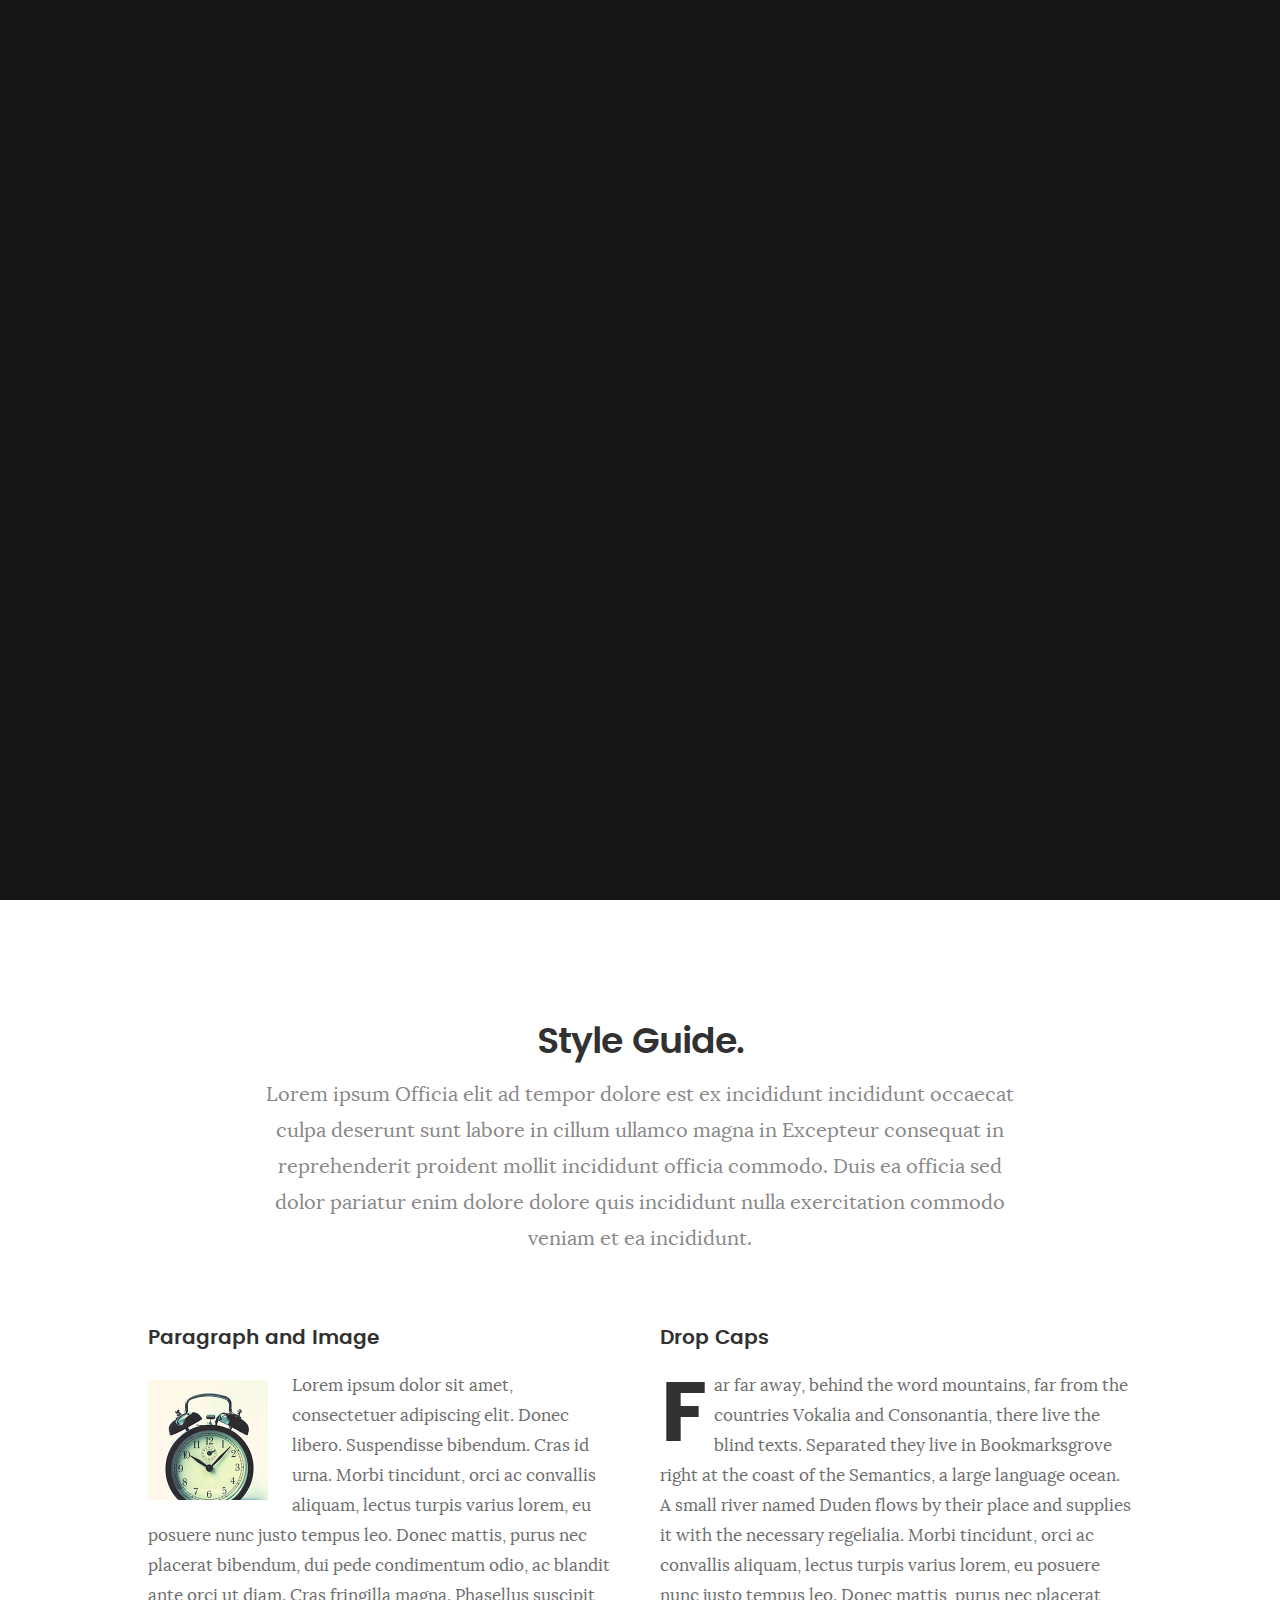
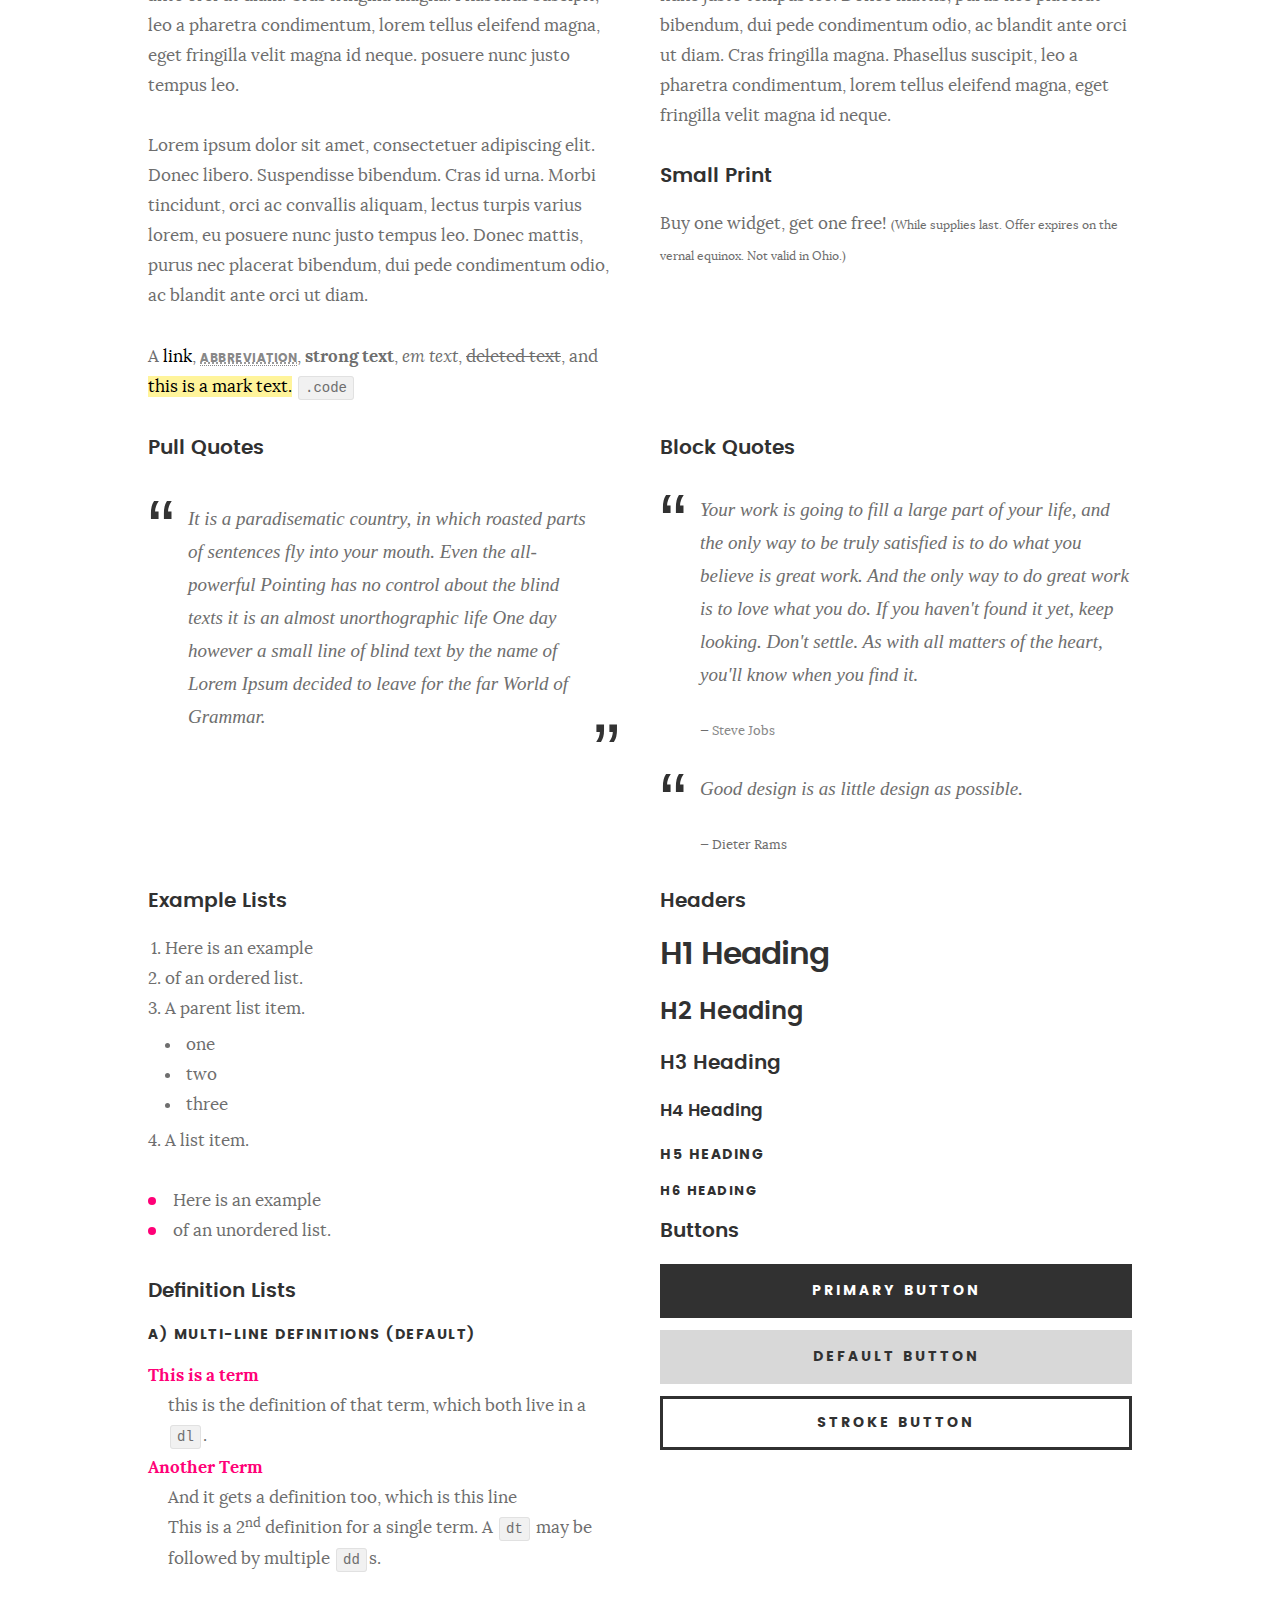
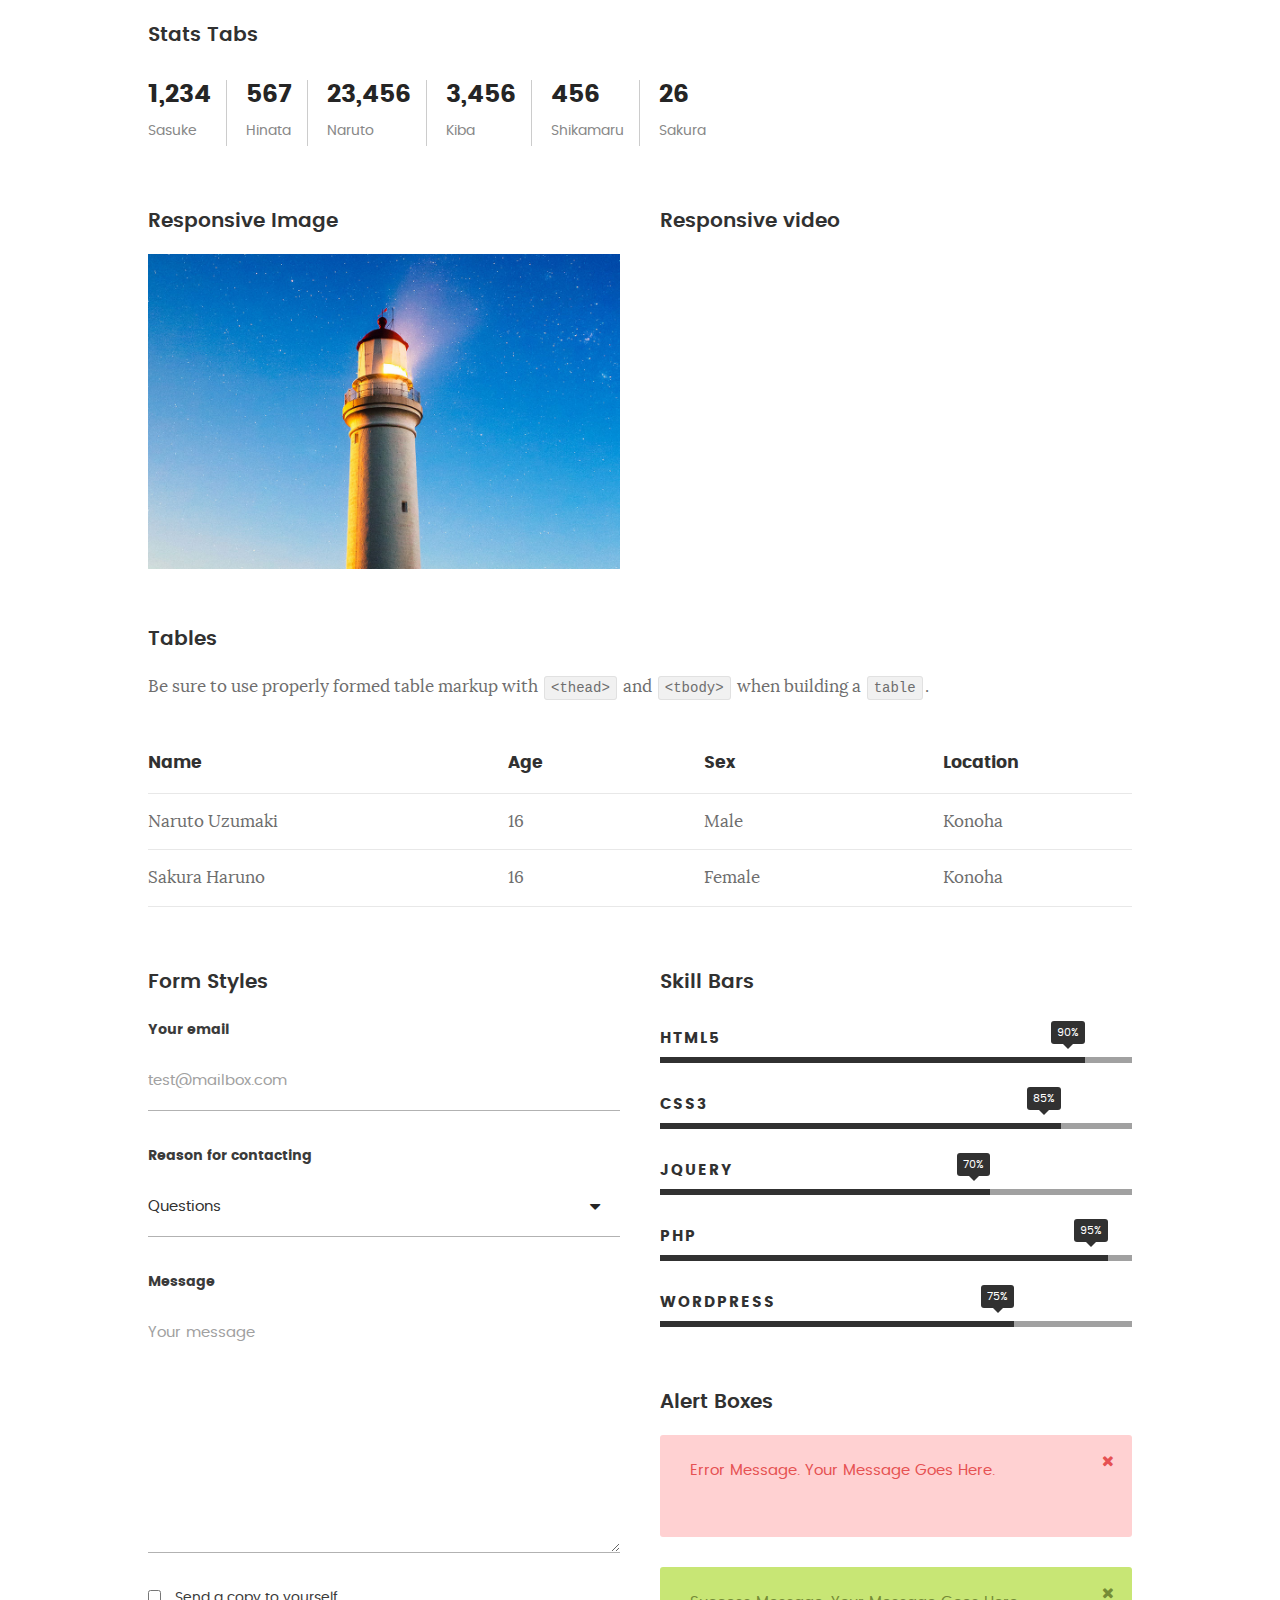
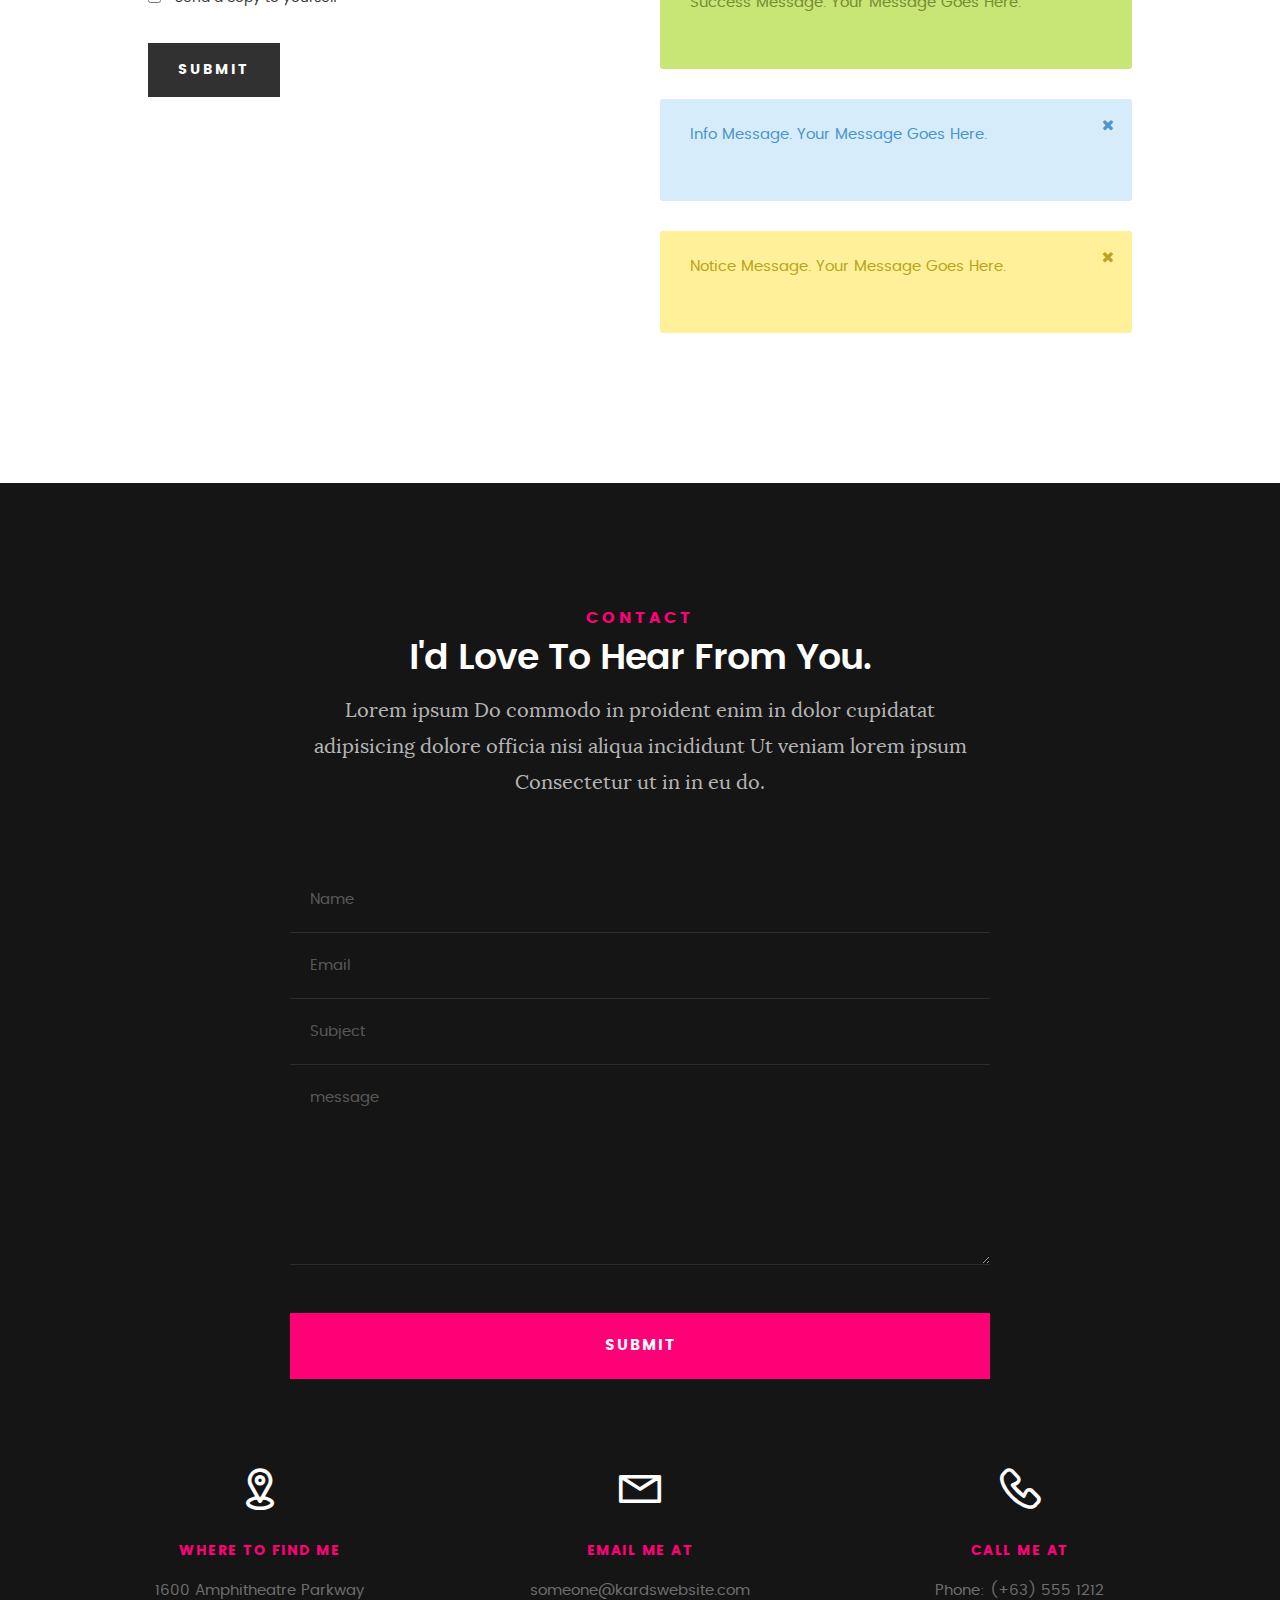
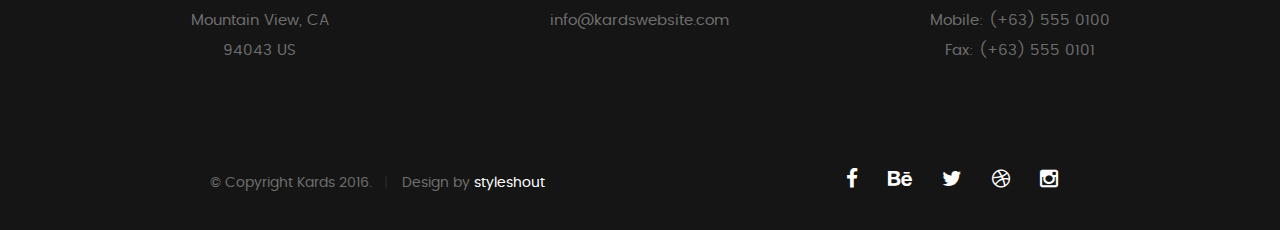
<file: styles.html>
<!DOCTYPE html>
<!--[if IE 8 ]><html class="no-js oldie ie8" lang="en"> <![endif]-->
<!--[if IE 9 ]><html class="no-js oldie ie9" lang="en"> <![endif]-->
<!--[if (gte IE 9)|!(IE)]><!--><html class="no-js" lang="en"> <!--<![endif]-->
<head>

   <!--- basic page needs
   ================================================== -->
   <meta charset="utf-8">
	<title>Style Demo - Kards</title>
	<meta name="description" content="">  
	<meta name="author" content="">

   <!-- mobile specific metas
   ================================================== -->
	<meta name="viewport" content="width=device-width, initial-scale=1, maximum-scale=1">

 	<!-- CSS
   ================================================== -->
   <link rel="stylesheet" href="css/base.css">  
   <link rel="stylesheet" href="css/main.css">
   <link rel="stylesheet" href="css/vendor.css">

   <style type="text/css" media="screen">

   	#styles { 
   		background: white;
   		padding-top: 12rem;
   		padding-bottom: 12rem;
   	}
   	#styles .row {
   		max-width: 1024px;
     	}
     	#styles .section-intro {
   		max-width: 800px;
     	}
      	
   </style>       

   <!-- script
   ================================================== -->
	<script src="js/modernizr.js"></script>
	<script src="js/pace.min.js"></script>

   <!-- favicons
	================================================== -->
	<link rel="icon" type="image/png" href="favicon.png">

</head>

<body id="top">

	<!-- header 
   ================================================== -->
   <header>   	
   	<div class="row">

   		<div class="top-bar">
   			<a class="menu-toggle" href="#"><span>Menu</span></a>

	   		<div class="logo">
		         <a href="index.html">KARDS</a>
		      </div>		      

		   	<nav id="main-nav-wrap">
					<ul class="main-navigation">
						<li><a href="index.html#intro" title="">Home</a></li>
						<li><a href="index.html#about" title="">About</a></li>
						<li><a href="index.html#resume" title="">Resume</a></li>
						<li><a href="index.html#portfolio" title="">Portfolio</a></li>
						<li><a href="index.html#services" title="">Services</a></li>					
						<li><a class="smoothscroll"  href="#contact" title="">Contact</a></li>	
						<li><a href="styles.html" title="">Style Demo</a></li>				
					</ul>
				</nav>    		
   		</div> <!-- /top-bar --> 
   		
   	</div> <!-- /row --> 		
   </header> <!-- /header -->

	<!-- intro section
   ================================================== -->
   <section id="intro">   

   	<div class="intro-overlay"></div>	

   	<div class="intro-content">
   		<div class="row">

   			<div class="col-twelve">

	   			<h5>Hello, World.</h5>
	   			<h1>I'm Juan Dela Cruz.</h1>

	   			<p class="intro-position">
	   				<span>Front-end Developer</span>
	   				<span>UI/UX Designer</span> 
	   			</p>

	   			<a class="button stroke smoothscroll" href="#about" title="">More About Me</a>

	   		</div>  
   			
   		</div>   		 		
   	</div> <!-- /intro-content --> 

   	<ul class="intro-social">        
         <li><a href="#"><i class="fa fa-facebook"></i></a></li>
         <li><a href="#"><i class="fa fa-behance"></i></a></li>
         <li><a href="#"><i class="fa fa-twitter"></i></a></li>
         <li><a href="#"><i class="fa fa-dribbble"></i></a></li>
         <li><a href="#"><i class="fa fa-instagram"></i></a></li>
      </ul> <!-- /intro-social -->      	

   </section> <!-- /intro -->


   <!-- Style Demo
   ================================================== -->
   <section id="styles">

   	<div class="row section-intro">

   		<div class="col-twelve">

   			<h1>Style Guide.</h1>

   			<p class="lead">Lorem ipsum Officia elit ad tempor dolore est ex incididunt incididunt occaecat culpa deserunt sunt labore in cillum ullamco magna in Excepteur consequat in reprehenderit proident mollit incididunt officia commodo.
   			Duis ea officia sed dolor pariatur enim dolore dolore quis incididunt nulla exercitation commodo veniam et ea incididunt.</p>   			

   		</div>

     	</div> <!-- /row -->

     	<div class="row">

     		<div class="col-six tab-full">

		      <h3>Paragraph and Image</h3>

		      <p><a href="#"><img width="120" height="120" class="pull-left" alt="sample-image" src="images/sample-image.jpg"></a>
		  		Lorem ipsum dolor sit amet, consectetuer adipiscing elit. Donec libero. Suspendisse bibendum.
		  		Cras id urna. Morbi tincidunt, orci ac convallis aliquam, lectus turpis varius lorem, eu
		  		posuere nunc justo tempus leo. Donec mattis, purus nec placerat bibendum, dui pede condimentum
		  		odio, ac blandit ante orci ut diam. Cras fringilla magna. Phasellus suscipit, leo a pharetra
		  		condimentum, lorem tellus eleifend magna, eget fringilla velit magna id neque.
		  		posuere nunc justo tempus leo. </p>

		  		<p>
		  		Lorem ipsum dolor sit amet, consectetuer adipiscing elit. Donec libero. Suspendisse bibendum.
		  		Cras id urna. Morbi tincidunt, orci ac convallis aliquam, lectus turpis varius lorem, eu
		  		posuere nunc justo tempus leo. Donec mattis, purus nec placerat bibendum, dui pede condimentum
		  		odio, ac blandit ante orci ut diam.	
 			   </p>

            <p>A <a href="#">link</a>,
  			   <abbr title="this really isn't a very good description">abbreviation</abbr>,
  			   <strong>strong text</strong>,
            <em>em text</em>,
  			   <del>deleted text</del>, and
            <mark>this is a mark text.</mark>
            <code>.code</code>
          	</p>

         </div>

         <div class="col-six tab-full">

            <h3>Drop Caps</h3>

	         <p class="drop-cap">Far far away, behind the word mountains, far from the countries Vokalia and Consonantia,
	         there live the blind texts. Separated they live in Bookmarksgrove right at the coast of the
	         Semantics, a large language ocean. A small river named Duden flows by their place and supplies it with the necessary regelialia. Morbi tincidunt, orci ac convallis aliquam, lectus turpis varius lorem, eu	posuere nunc justo tempus leo. Donec mattis, purus nec placerat bibendum, dui pede condimentum odio, ac blandit ante orci ut diam. Cras fringilla magna. Phasellus suscipit, leo a pharetra condimentum, lorem tellus eleifend magna, eget fringilla velit magna id neque.
		  		</p>

		      <h3>Small Print</h3>

		      <p>Buy one widget, get one free!
		  		<small>(While supplies last. Offer expires on the vernal equinox. Not valid in Ohio.)</small>
		  		</p>

		   </div>	         

		</div> <!-- /row -->

		<div class="row">

		  	<div class="col-six tab-full">

		      <h3>Pull Quotes</h3>

		      <aside class="pull-quote">
				   <blockquote>
					   <p>It is a paradisematic country, in which roasted parts of
		            sentences fly into your mouth. Even the all-powerful Pointing has no control about the blind
		            texts it is an almost unorthographic life One day however a small line of blind text by the name
		            of Lorem Ipsum decided to leave for the far World of Grammar.</p>
					</blockquote>
				</aside>

		   </div>

		   <div class="col-six tab-full">

		      <h3>Block Quotes</h3>

		      <blockquote cite="http://where-i-got-my-info-from.com">
				   <p>Your work is going to fill a large part of your life, and the only way to be truly satisfied is
		         to do what you believe is great work. And the only way to do great work is to love what you do.
		         If you haven't found it yet, keep looking. Don't settle. As with all matters of the heart, you'll know when you find it.
		         </p>
		
					<cite>
					   <a href="#">Steve Jobs</a>
					</cite>
			   </blockquote>

		      <blockquote>
		         <p>Good design is as little design as possible.</p>
		         <cite>Dieter Rams</cite>
		      </blockquote>

		   </div>

		</div> <!-- /row -->

		<div class="row half-bottom">

		 	<div class="col-six tab-full">

		      <h3>Example Lists</h3>

		      <ol>
				   <li>Here is an example</li>
				   <li>of an ordered list.</li>
				   <li>A parent list item.
				   	<ul>
				   		<li>one</li>
				   		<li>two</li>
				   		<li>three</li>
				   	</ul>
				   </li>
				   <li>A list item.</li>
			   </ol>

		      <ul class="disc">
				   <li>Here is an example</li>
				   <li>of an unordered list.</li>
			   </ul>	

			   <h3>Definition Lists</h3>	            

		      <h5>a) Multi-line Definitions (default)</h5>

		      <dl>
				   <dt><strong>This is a term</strong></dt>
				      <dd>this is the definition of that term, which both live in a <code>dl</code>.</dd>
				   <dt><strong>Another Term</strong></dt>
				      <dd>And it gets a definition too, which is this line</dd>
				      <dd>This is a 2<sup>nd</sup> definition for a single term. A <code>dt</code> may be followed by multiple <code>dd</code>s.</dd>
			   </dl>

		   </div>

		   <div class="col-six tab-full">		                  

		      <h3>Headers</h3>

		      <h1>H1 Heading</h1>
		      <h2>H2 Heading</h2>
		      <h3>H3 Heading</h3>
		      <h4>H4 Heading</h4>
		      <h5>H5 Heading</h5>
		      <h6>H6 Heading</h6>

		      <h3>Buttons</h3>

		    	<p>
		     		<a class="button button-primary full-width" href="#">Primary Button</a>
		     		<a class="button full-width" href="#">Default Button</a>
		     		<a class="button stroke full-width" href="#">Stroke Button</a>
		     	</p>

		   </div>

		</div> <!-- /row -->

		<div class="row">

		   <div class="col-twelve">

		    	<h3>Stats Tabs</h3>

		      <ul class="stats-tabs">
				   <li><a href="#">1,234 <em>Sasuke</em></a></li>
				   <li><a href="#">567 <em>Hinata</em></a></li>
				   <li><a href="#">23,456 <em>Naruto</em></a></li>
				   <li><a href="#">3,456 <em>Kiba</em></a></li>
				   <li><a href="#">456 <em>Shikamaru</em></a></li>
				   <li><a href="#">26 <em>Sakura</em></a></li>
				</ul>	      		

		   </div>	      	

		</div> <!-- /row -->

		<div class="row half-bottom">

      	<div class="col-six tab-full">

      		<h3>Responsive Image</h3>

      		<p><img src="images/portfolio/modals/m-lighthouse.jpg"></p>

      	</div>

      	<div class="col-six tab-full">

      		<h3>Responsive video</h3>

      		<div class="fluid-video-wrapper">
                  <iframe src="http://player.vimeo.com/video/14592941?title=0&amp;byline=0&amp;portrait=0&amp;color=F64B39" width="500" height="281" frameborder="0" webkitallowfullscreen mozallowfullscreen allowfullscreen></iframe> 
            </div>

      	</div>
      	
      </div> <!-- /row -->

      <div class="row add-bottom">

      	<div class="col-twelve">

      		<h3>Tables</h3>
      		<p>Be sure to use properly formed table markup with <code>&lt;thead&gt;</code> and <code>&lt;tbody&gt;</code> when building a <code>table</code>.</p>

      		<div class="table-responsive">

      			<table>
					  <thead>
					    <tr>
					      <th>Name</th>
					      <th>Age</th>
					      <th>Sex</th>
					      <th>Location</th>					    
					    </tr>
					  </thead>
					  <tbody>
					    <tr>
					      <td>Naruto Uzumaki</td>
					      <td>16</td>
					      <td>Male</td>
					      <td>Konoha</td>					    
					    </tr>
					    <tr>
					      <td>Sakura Haruno</td>
					      <td>16</td>
					      <td>Female</td>
					      <td>Konoha</td>			    
					    </tr>
					  </tbody>
					</table>

      		</div>     		

      	</div>
      	
      </div> <!--row -->

      <div class="row">

		   <div class="col-six tab-full">

		      <h3>Form Styles</h3>

		         <form>
			        	<div>
			         	<label for="sampleInput">Your email</label>
			         	<input class="full-width" type="email" placeholder="test@mailbox.com" id="sampleInput">
			         </div>
			         <div>
			         	<label for="sampleRecipientInput">Reason for contacting</label>
			         	<div class="ss-custom-select">
			         		<select class="full-width" id="sampleRecipientInput">
				           		<option value="Option 1">Questions</option>
				           		<option value="Option 2">Report</option>
				           		<option value="Option 3">Others</option>
				         	</select>
			         	</div>			         	
			         </div>
			       
			       	<label for="exampleMessage">Message</label>
			       	<textarea class="full-width" placeholder="Your message" id="exampleMessage"></textarea>

			        	<label class="add-bottom">
			           	<input type="checkbox">			            
			           	<span class="label-text">Send a copy to yourself</span>
			        	</label>
			       
			        	<input class="button-primary" type="submit" value="Submit">

			      </form>	            

		      </div>

		      <div class="col-six tab-full">

		      		<h3>Skill Bars</h3>

		      		<ul class="skill-bars">
						   <li>
						   	<div class="progress percent90"><span>90%</span></div>
						   	<strong>HTML5</strong>
						   </li>
						   <li>
						   	<div class="progress percent85"><span>85%</span></div>
						   	<strong>CSS3</strong>
						   </li>
						   <li>
						   	<div class="progress percent70"><span>70%</span></div>
						   	<strong>JQuery</strong>
						   </li>
						   <li>
						   	<div class="progress percent95"><span>95%</span></div>
						   	<strong>PHP</strong>
						   </li>
						   <li>

						   	<div class="progress percent75"><span>75%</span></div>
						   	<strong>Wordpress</strong>
						   </li>
		      
						</ul> <!-- /skill-bars -->

			        
			        <h3>Alert Boxes</h3> 
			        
			        <div class="alert-box ss-error hideit">
				        <p>Error Message. Your Message Goes Here.</p>
				        <i class="fa fa-times close"></i>
			        </div><!-- /error -->
			        
			        <div class="alert-box ss-success hideit">
				        <p>Success Message. Your Message Goes Here.</p>
				        <i class="fa fa-times close"></i>
			        </div><!-- /success -->
			        
			        <div class="alert-box ss-info hideit">
				         <p>Info Message. Your Message Goes Here.</p>
				        <i class="fa fa-times close"></i>
			        </div><!-- /info -->
			        
			        <div class="alert-box ss-notice hideit">
				        <p>Notice Message. Your Message Goes Here.</p>
				        <i class="fa fa-times close"></i>
			        </div><!-- /notice -->
			        
			  </div>	         

		</div> <!-- /row -->
		   	
   </section> <!--styles -->	

	
   <!-- contact
   ================================================== -->
	<section id="contact">

		<div class="row section-intro">
   		<div class="col-twelve">

   			<h5>Contact</h5>
   			<h1>I'd Love To Hear From You.</h1>

   			<p class="lead">Lorem ipsum Do commodo in proident enim in dolor cupidatat adipisicing dolore officia nisi aliqua incididunt Ut veniam lorem ipsum Consectetur ut in in eu do.</p>

   		</div> 
   	</div> <!-- /section-intro -->

   	<div class="row contact-form">

   		<div class="col-twelve">

            <!-- form -->
            <form name="contactForm" id="contactForm" method="post" action="">
      			<fieldset>

                  <div class="form-field">
 						   <input name="contactName" type="text" id="contactName" placeholder="Name" value="" minlength="2" required="">
                  </div>
                  <div class="form-field">
	      			   <input name="contactEmail" type="email" id="contactEmail" placeholder="Email" value="" required="">
	               </div>
                  <div class="form-field">
	     				   <input name="contactSubject" type="text" id="contactSubject" placeholder="Subject" value="">
	               </div>                       
                  <div class="form-field">
	                 	<textarea name="contactMessage" id="contactMessage" placeholder="message" rows="10" cols="50" required=""></textarea>
	               </div>                      
                 <div class="form-field">
                     <button class="submitform">Submit</button>
                     <div id="submit-loader">
                        <div class="text-loader">Sending...</div>                             
       				      <div class="s-loader">
								  	<div class="bounce1"></div>
								  	<div class="bounce2"></div>
								  	<div class="bounce3"></div>
								</div>
							</div>
                  </div>

      			</fieldset>
      		</form> <!-- Form End -->

            <!-- contact-warning -->
            <div id="message-warning"></div>            
            <!-- contact-success -->
      		<div id="message-success">
               <i class="fa fa-check"></i>Your message was sent, thank you!<br>
      		</div>

         </div> <!-- /col-twelve -->
   		
   	</div> <!-- /contact-form -->

   	<div class="row contact-info">

   		<div class="col-four tab-full">

   			<div class="icon">
   				<i class="icon-pin"></i>
   			</div>

   			<h5>Where to find me</h5>

   			<p>
            1600 Amphitheatre Parkway<br>
            Mountain View, CA<br>
            94043 US
            </p>

   		</div>

   		<div class="col-four tab-full collapse">

   			<div class="icon">
   				<i class="icon-mail"></i>
   			</div>

   			<h5>Email Me At</h5>

   			<p>someone@kardswebsite.com<br>
			   	info@kardswebsite.com			     
			   </p>

   		</div>

   		<div class="col-four tab-full">

   			<div class="icon">
   				<i class="icon-phone"></i>
   			</div>

   			<h5>Call Me At</h5>

   			<p>Phone: (+63) 555 1212<br>
			   	Mobile: (+63) 555 0100<br>
			     	Fax: (+63) 555 0101
			   </p>

   		</div>
   		
   	</div> <!-- /contact-info -->
		
	</section> <!-- /contact -->


   <!-- footer
   ================================================== -->

   <footer>
     	<div class="row">

     		<div class="col-six tab-full pull-right social">

     			<ul class="footer-social">        
			      <li><a href="#"><i class="fa fa-facebook"></i></a></li>
			      <li><a href="#"><i class="fa fa-behance"></i></a></li>
			      <li><a href="#"><i class="fa fa-twitter"></i></a></li>
			      <li><a href="#"><i class="fa fa-dribbble"></i></a></li>
			      <li><a href="#"><i class="fa fa-instagram"></i></a></li>
			   </ul> 
	      		
	      </div>

      	<div class="col-six tab-full">
	      	<div class="copyright">
		        	<span>© Copyright Kards 2016.</span> 
		        	<span>Design by <a href="http://www.styleshout.com/">styleshout</a></span>	         	
		         </div>		                  
	      	</div>

	      	<div id="go-top">
		         <a class="smoothscroll" title="Back to Top" href="#top"><i class="fa fa-long-arrow-up"></i></a>
		      </div>

      	</div> <!-- /row -->     	
   </footer>    

   <div id="preloader"> 
    	<div id="loader"></div>
   </div> 

   <!-- Java Script
   ================================================== --> 
   <script src="js/jquery-2.1.3.min.js"></script>
   <script src="js/plugins.js"></script>
   <script src="js/main.js"></script>

</body>

</html>
</file>
<file: css/base.css>
/**
 * =================================================================== 
 *
 *  Kards v1.0 Base Stylesheet
 *  url: styleshout.com
 *  03-01-2016
 *  ------------------------------------------------------------------
 *  TOC:
 *  01. reset
 *  02. basic/base setup styles
 *  03. grid
 *  04. MISC
 *
 * =================================================================== 
 */

/** 
 * ===================================================================
 * 01. reset - normalize.css v3.0.2 | MIT License | git.io/normalize
 *
 * ------------------------------------------------------------------- 
 */
html {
	font-family: sans-serif;
	-ms-text-size-adjust: 100%;
	-webkit-text-size-adjust: 100%;
}

body {
	margin: 0;
}

article,
aside,
details,
figcaption,
figure,
footer,
header,
hgroup,
main,
menu,
nav,
section,
summary {
	display: block;
}

audio,
canvas,
progress,
video {
	display: inline-block;
	vertical-align: baseline;
}

audio:not([controls]) {
	display: none;
	height: 0;
}

[hidden],
template {
	display: none;
}

a {
	background: transparent;
}

a:active,
a:hover {
	outline: 0;
}

abbr[title] {
	border-bottom: 1px dotted;
}

b,
strong {
	font-weight: bold;
}

dfn {
	font-style: italic;
}

h1 {
	font-size: 2em;
	margin: 0.67em 0;
}

mark {
	background: #ff0;
	color: #000;
}

small {
	font-size: 80%;
}

sub,
sup {
	font-size: 75%;
	line-height: 0;
	position: relative;
	vertical-align: baseline;
}

sup {
	top: -0.5em;
}

sub {
	bottom: -0.25em;
}

img {
	border: 0;
}

svg:not(:root) {
	overflow: hidden;
}

figure {
	margin: 1em 40px;
}

hr {
	-moz-box-sizing: content-box;
	box-sizing: content-box;
	height: 0;
}

pre {
	overflow: auto;
}

code,
kbd,
pre,
samp {
	font-family: monospace, monospace;
	font-size: 1em;
}

button,
input,
optgroup,
select,
textarea {
	color: inherit;
	font: inherit;
	margin: 0;
}

button {
	overflow: visible;
}

button,
select {
	text-transform: none;
}

button,
html input[type="button"],
input[type="reset"],
input[type="submit"] {
	-webkit-appearance: button;
	cursor: pointer;
}

button[disabled],
html input[disabled] {
	cursor: default;
}

button::-moz-focus-inner,
input::-moz-focus-inner {
	border: 0;
	padding: 0;
}

input {
	line-height: normal;
}

input[type="checkbox"],
input[type="radio"] {
	box-sizing: border-box;
	padding: 0;
}

input[type="number"]::-webkit-inner-spin-button,
input[type="number"]::-webkit-outer-spin-button {
	height: auto;
}

input[type="search"] {
	-webkit-appearance: textfield;
	-moz-box-sizing: content-box;
	-webkit-box-sizing: content-box;
	box-sizing: content-box;
}

input[type="search"]::-webkit-search-cancel-button,
input[type="search"]::-webkit-search-decoration {
	-webkit-appearance: none;
}

fieldset {
	border: 1px solid #c0c0c0;
	margin: 0 2px;
	padding: 0.35em 0.625em 0.75em;
}

legend {
	border: 0;
	padding: 0;
}

textarea {
	overflow: auto;
}

optgroup {
	font-weight: bold;
}

table {
	border-collapse: collapse;
	border-spacing: 0;
}

td,
th {
	padding: 0;
}

/** 
 * ===================================================================
 * 02. basic/base setup styles - (_basic.scss)
 *
 * ------------------------------------------------------------------- 
 */
html {
	font-size: 62.5%;
	box-sizing: border-box;
}

*,
*::before,
*::after {
	box-sizing: inherit;
}

body {
	font-weight: normal;
	line-height: 1;
	text-rendering: optimizeLegibility;
	word-wrap: break-word;
	-webkit-overflow-scrolling: touch;
	-webkit-text-size-adjust: none;
}

body,
input,
button {
	-moz-osx-font-smoothing: grayscale;
	-webkit-font-smoothing: antialiased;
}

/**
 * Media - (_basic.scss)
 * ------------------------------------------------------------------- 
 */
img,
video {
	max-width: 100%;
	height: auto;
}

/**
 * Typography resets - (_basic.scss)
 * ------------------------------------------------------------------- 
 */
div,
dl,
dt,
dd,
ul,
ol,
li,
h1,
h2,
h3,
h4,
h5,
h6,
pre,
form,
p,
blockquote,
th,
td {
	margin: 0;
	padding: 0;
}

h1,
h2,
h3,
h4,
h5,
h6 {
	-webkit-font-variant-ligatures: common-ligatures;
	-moz-font-variant-ligatures: common-ligatures;
	font-variant-ligatures: common-ligatures;
	text-rendering: optimizeLegibility;
}

em,
i {
	font-style: italic;
	line-height: inherit;
}

strong,
b {
	font-weight: bold;
	line-height: inherit;
}

small {
	font-size: 60%;
	line-height: inherit;
}

ol,
ul {
	list-style: none;
}

li {
	display: block;
}

/**
 * links - (_basic.scss)
 * ------------------------------------------------------------------- 
 */
a {
	text-decoration: none;
	line-height: inherit;
}

a img {
	border: none;
}

/**
 * inputs - (_basic.scss)
 * ------------------------------------------------------------------- 
 */
fieldset {
	margin: 0;
	padding: 0;
}

input[type="email"],
input[type="number"],
input[type="search"],
input[type="text"],
input[type="tel"],
input[type="url"],
input[type="password"],
textarea {
	-webkit-appearance: none;
	-moz-appearance: none;
	-ms-appearance: none;
	-o-appearance: none;
	appearance: none;
}

/** 
 * ===================================================================
 * 03. grid - (_grid.scss)
 *
 * ------------------------------------------------------------------- 
 */
.row {
	width: 94%;
	max-width: 1140px;
	margin: 0 auto;
}

.row:before,
.row:after {
	content: "";
	display: table;
}

.row:after {
	clear: both;
}

.row .row {
	width: auto;
	max-width: none;
	margin-left: -20px;
	margin-right: -20px;
}

[class*="col-"],
.bgrid {
	float: left;
}

[class*="col-"] + [class*="col-"].end {
	float: right;
}

[class*="col-"] {
	padding: 0 20px;
}

.col-one {
	width: 8.33333%;
}

.col-two,
.col-1-6 {
	width: 16.66667%;
}

.col-three,
.col-1-4 {
	width: 25%;
}

.col-four,
.col-1-3 {
	width: 33.33333%;
}

.col-five {
	width: 41.66667%;
}

.col-six,
.col-1-2 {
	width: 50%;
}

.col-seven {
	width: 58.33333%;
}

.col-eight,
.col-2-3 {
	width: 66.66667%;
}

.col-nine,
.col-3-4 {
	width: 75%;
}

.col-ten,
.col-5-6 {
	width: 83.33333%;
}

.col-eleven {
	width: 91.66667%;
}

.col-twelve,
.col-full {
	width: 100%;
}

/**
 * small screens - (_grid.scss)
 * --------------------------------------------------------------- 
 */
@media screen and (max-width:1024px) {
	.row .row {
		margin-left: 0px;
		margin-right: 0px;
	}

	[class*="col-"] {
		padding: 0 35px;
	}

}

/**
 * tablets - (_grid.scss)
 * --------------------------------------------------------------- 
 */
@media screen and (max-width:768px) {
	.row {
		width: auto;
		padding-left: 30px;
		padding-right: 30px;
	}

	.row .row {
		padding-left: 0;
		padding-right: 0;
		margin-left: -15px;
		margin-right: -15px;
	}

	[class*="col-"] {
		padding: 0 15px;
	}

	.tab-1-4 {
		width: 25%;
	}

	.tab-1-3 {
		width: 50%;
	}

	.tab-1-2 {
		width: 50%;
	}

	.tab-2-3 {
		width: 66.66667%;
	}

	.tab-3-4 {
		width: 75%;
	}

	.tab-full {
		width: 100%;
	}

}

/**
 * large mobile devices - (_grid.scss)
 * --------------------------------------------------------------- 
 */
@media screen and (max-width:600px) {
	.row {
		padding-left: 25px;
		padding-right: 25px;
	}

	.row .row {
		margin-left: 0px;
		margin-right: 0px;
	}

	[class*="col-"] {
		padding: 0 10px;
	}

	.mob-1-4 {
		width: 25%;
	}

	.mob-1-2 {
		width: 50%;
	}

	.mob-3-4 {
		width: 75%;
	}

	.mob-full {
		width: 100%;
	}

}

/**
 * small mobile devices - (_grid.scss)
 * --------------------------------------------------------------- 
 */
@media screen and (max-width:400px) {
	.row .row {
		padding-left: 0;
		padding-right: 0;
		margin-left: 0;
		margin-right: 0;
	}

	[class*="col-"] {
		width: 100% !important;
		float: none !important;
		clear: both !important;
		margin-left: 0;
		margin-right: 0;
		padding: 0;
	}

	[class*="col-"] + [class*="col-"].end {
		float: none;
	}

}

/** 
 * ===================================================================
 * block grids - (_grid.scss)
 *
 * ------------------------------------------------------------------- 
 */
[class*="block-"]:before,
[class*="block-"]:after {
	content: "";
	display: table;
}

[class*="block-"]:after {
	clear: both;
}

.block-1-6 .bgrid {
	width: 16.66667%;
}

.block-1-4 .bgrid {
	width: 25%;
}

.block-1-3 .bgrid {
	width: 33.33333%;
}

.block-1-2 .bgrid {
	width: 50%;
}

/**
 * Clearing for block grid columns. Allow columns with 
 * different heights to align properly.
 */
.block-1-6 .bgrid:nth-child(6n+1),
.block-1-4 .bgrid:nth-child(4n+1),
.block-1-3 .bgrid:nth-child(3n+1),
.block-1-2 .bgrid:nth-child(2n+1) {
	clear: both;
}

/**
 * small screens - (_grid.scss)
 * --------------------------------------------------------------- 
 */
@media screen and (max-width:1024px) {
	.block-s-1-6 .bgrid {
		width: 16.66667%;
	}

	.block-s-1-4 .bgrid {
		width: 25%;
	}

	.block-s-1-3 .bgrid {
		width: 33.33333%;
	}

	.block-s-1-2 .bgrid {
		width: 50%;
	}

	.block-s-full .bgrid {
		width: 100%;
		clear: both;
	}

	[class*="block-s-"] .bgrid:nth-child(n) {
		clear: none;
	}

	.block-s-1-6 .bgrid:nth-child(6n+1),
	.block-s-1-4 .bgrid:nth-child(4n+1),
	.block-s-1-3 .bgrid:nth-child(3n+1),
	.block-s-1-2 .bgrid:nth-child(2n+1) {
		clear: both;
	}

}

/**
 * tablets - (_grid.scss)
 * --------------------------------------------------------------- 
 */
@media screen and (max-width:768px) {
	.block-tab-1-6 .bgrid {
		width: 16.66667%;
	}

	.block-tab-1-4 .bgrid {
		width: 25%;
	}

	.block-tab-1-3 .bgrid {
		width: 33.33333%;
	}

	.block-tab-1-2 .bgrid {
		width: 50%;
	}

	.block-tab-full .bgrid {
		width: 100%;
		clear: both;
	}

	[class*="block-tab-"] .bgrid:nth-child(n) {
		clear: none;
	}

	.block-tab-1-6 .bgrid:nth-child(6n+1),
	.block-tab-1-4 .bgrid:nth-child(4n+1),
	.block-tab-1-3 .bgrid:nth-child(3n+1),
	.block-tab-1-2 .bgrid:nth-child(2n+1) {
		clear: both;
	}

}

/**
 * large mobile devices - (_grid.scss)
 * --------------------------------------------------------------- 
 */
@media screen and (max-width:600px) {
	.block-mob-1-6 .bgrid {
		width: 16.66667%;
	}

	.block-mob-1-4 .bgrid {
		width: 25%;
	}

	.block-mob-1-3 .bgrid {
		width: 33.33333%;
	}

	.block-mob-1-2 .bgrid {
		width: 50%;
	}

	.block-mob-full .bgrid {
		width: 100%;
		clear: both;
	}

	[class*="block-mob-"] .bgrid:nth-child(n) {
		clear: none;
	}

	.block-mob-1-6 .bgrid:nth-child(6n+1),
	.block-mob-1-4 .bgrid:nth-child(4n+1),
	.block-mob-1-3 .bgrid:nth-child(3n+1),
	.block-mob-1-2 .bgrid:nth-child(2n+1) {
		clear: both;
	}

}

/**
 * stack on small mobile devices - (_grid.scss)
 * --------------------------------------------------------------- 
 */
@media screen and (max-width:400px) {
	.stack .bgrid {
		width: 100% !important;
		float: none !important;
		clear: both !important;
		margin-left: 0;
		margin-right: 0;
	}

}

/** 
 * ===================================================================
 * 04. MISC  - (_grid.scss)
 *
 * ------------------------------------------------------------------- 
 */

/**
 * Clearing - (http://nicolasgallagher.com/micro-clearfix-hack/
 */
.group:before,
.group:after {
	content: "";
	display: table;
}

.group:after {
	clear: both;
}

/**
 * Misc Helper Styles 
 */
.hide {
	display: none;
}

.invisible {
	visibility: hidden;
}

.antialiased {
	-webkit-font-smoothing: antialiased;
	-moz-osx-font-smoothing: grayscale;
}

.remove-bottom {
	margin-bottom: 0;
}

.half-bottom {
	margin-bottom: 1.5rem !important;
}

.add-bottom {
	margin-bottom: 3rem !important;
}

.no-border {
	border: none;
}

.full-width {
	width: 100%;
}

.text-center {
	text-align: center;
}

.text-left {
	text-align: left;
}

.text-right {
	text-align: right;
}

.pull-left {
	float: left;
}

.pull-right {
	float: right;
}

.align-center {
	margin-left: auto;
	margin-right: auto;
	text-align: center;
}

/*# sourceMappingURL=base.css.map */
</file>
<file: css/main.css>
/**
 * =================================================================== 
 *
 *  Kards v1.0 Main Stylesheet
 *  url: styleshout.com
 *  03-01-2016
 *  ------------------------------------------------------------------
 *  TOC:
 *  01. webfonts and iconfonts
 *  02. base style overrides
 *  03. typography & general theme styles
 *  04. preloader
 *  05. forms
 *  06. buttons 
 *  07. other components
 *  08. common styles
 *  09. header styles
 *  10. intro
 *  11. about
 *  12. resume
 *  13. portfolio
 *  14. call-to-action section
 *  15. services
 *  16. stats
 *  17. contact
 *  18. footer
 *
 * =================================================================== 
 */


/** 
 * ===================================================================
 * 01. webfonts and iconfonts - (_document-setup.scss)
 *
 * ------------------------------------------------------------------- 
 */
@import url("fonts.css");
@import url("font-awesome/css/font-awesome.min.css");
@import url("micons/micons.css");


/** 
 * ===================================================================
 * 02. base style overrides - (_document-setup.scss)
 *
 * ------------------------------------------------------------------- 
 */
html {
	font-size: 10px;
}

@media only screen and (max-width:1024px) {
	html {
		font-size: 9.411764705882353px;
	}
}
@media only screen and (max-width:768px) {
	html {
		font-size: 10px;
	}
}
@media only screen and (max-width:400px) {
	html {
		font-size: 9.411764705882353px;
	}
}

html, body {
	height: 100%;
}
body {
	background: #151515;
	font-family: "lora-regular", serif;
	font-size: 1.7rem;
	line-height: 3rem;
	color: #6e6e6e;
}

/**
 * links - (_document-setup.scss)
 * -------------------------------------------------------------------
 */
a, a:visited {
	color: #000000;
	-moz-transition: all 0.3s ease-in-out;
	-o-transition: all 0.3s ease-in-out;
	-webkit-transition: all 0.3s ease-in-out;
	-ms-transition: all 0.3s ease-in-out;
	transition: all 0.3s ease-in-out;
}
a:hover, a:focus, a:active {
	color: #FF0077;
	outline: 0;
}

/** 
 * ===================================================================
 * 03. typography & general theme styles - (_document-setup.scss)
 *
 * ------------------------------------------------------------------- 
 */
h1, h2, h3, h4, h5, h6, .h01, .h02, .h03, .h04, .h05, .h06 {
	font-family: "poppins-semibold", sans-serif;
	color: #313131;
	font-style: normal;
	text-rendering: optimizeLegibility;
	margin-bottom: 2.1rem;
}
h3, .h03, h4, .h04 {
	margin-bottom: 1.8rem;
}
h5, .h05, h6, .h06 {
	font-family: "poppins-bold";
	margin-bottom: 1.2rem;
}
h1, .h01 {
	font-size: 3.1rem;
	line-height: 1.355;
	letter-spacing: -.1rem;
}
@media only screen and (max-width:600px) {
	h1, .h01 {
		font-size: 2.6rem;
		letter-spacing: -.07rem;
	}
}
h2, .h02 {
	font-size: 2.4rem;
	line-height: 1.25;
}
h3, .h03 {
	font-size: 2rem;
	line-height: 1.5;
}
h4, .h04 {
	font-size: 1.7rem;
	line-height: 1.765;
}
h5, .h05 {
	font-size: 1.4rem;
	line-height: 1.714;
	text-transform: uppercase;
	letter-spacing: .15rem;
}
h6, .h06 {
	font-size: 1.3rem;
	line-height: 1.846;
	text-transform: uppercase;
	letter-spacing: .15rem;
}
p img {
	margin: 0;
}
p.lead {
	font-family: "lora-regular", serif;
	font-size: 2rem;
	line-height: 1.8;
	color: #888888;
}
@media only screen and (max-width:768px) {
	p.lead {
		font-size: 1.7rem;
	}
}
em, i, strong, b {
	font-size: 1.7rem;
	line-height: 3rem;
	font-style: normal;
	font-weight: normal;
}
em, i {
	font-family: "lora-italic", serif;
}
strong, b {
	font-family: "lora-bold", serif;
}
small {
	font-size: 1.2rem;
	line-height: inherit;
}
blockquote {
	margin: 3rem 0;
	padding-left: 4rem;
	position: relative;
}
blockquote:before {
	content: "\201C";
	font-size: 8rem;
	line-height: 0px;
	margin: 0;
	color: #313131;
	font-family: arial, sans-serif;
	position: absolute;
	top: 3rem;
	left: 0;
}
blockquote p {
	font-family: georgia, serif;
	font-style: italic;
	padding: 0;
	font-size: 1.9rem;
	line-height: 1.737;
}
blockquote cite {
	display: block;
	font-size: 1.3rem;
	font-style: normal;
	line-height: 1.616;
}
blockquote cite:before {
	content: "\2014 \0020";
}
blockquote cite a, blockquote cite a:visited {
	color: #888888;
	border: none;
}
abbr {
	font-family: "poppins-bold", serif;
	font-variant: small-caps;
	text-transform: lowercase;
	letter-spacing: .05rem;
	color: #888888;
}
var, kbd, samp, code, pre {
	font-family: Consolas, "Andale Mono", Courier, "Courier New", monospace;
}
pre {
	padding: 2.4rem 3rem 3rem;
	background: #F1F1F1;
}
code {
	font-size: 1.4rem;
	margin: 0 .2rem;
	padding: .3rem .6rem;
	white-space: nowrap;
	background: #F1F1F1;
	border: 1px solid #E1E1E1;
	border-radius: 3px;
}
pre > code {
	display: block;
	white-space: pre;
	line-height: 2;
	padding: 0;
	margin: 0;
}
pre.prettyprint > code {
	border: none;
}
del {
	text-decoration: line-through;
}
abbr[title], dfn[title] {
	border-bottom: 1px dotted;
	cursor: help;
}
mark {
	background: #FFF49B;
	color: #000;
}
hr {
	border: solid #d2d2d2;
	border-width: 1px 0 0;
	clear: both;
	margin: 2.4rem 0 1.5rem;
	height: 0;
}

/**
 * Lists - (_document-setup.scss)  
 * -------------------------------------------------------------------
 */
ol {
	list-style: decimal;
}
ul {
	list-style: disc;
}
li {
	display: list-item;
}
ol, ul {
	margin-left: 1.7rem;
}
ul li {
	padding-left: .4rem;
}
ul ul, ul ol, ol ol, ol ul {
	margin: .6rem 0 .6rem 1.7rem;
}
ul.disc li {
	display: list-item;
	list-style: none;
	padding: 0 0 0 .8rem;
	position: relative;
}
ul.disc li::before {
	content: "";
	display: inline-block;
	width: 8px;
	height: 8px;
	border-radius: 50%;
	background: #FF0077;
	position: absolute;
	left: -17px;
	top: 11px;
	vertical-align: middle;
}
dt {
	margin: 0;
	color: #FF0077;
}
dd {
	margin: 0 0 0 2rem;
}

/**
 * tables - (_document-setup.scss)  
 * -------------------------------------------------------------------
 */
table {
	border-width: 0;
	width: 100%;
	max-width: 100%;
	font-family: "lora-regular", sans-serif;
}
th, td {
	padding: 1.5rem 3rem;
	text-align: left;
	border-bottom: 1px solid #E8E8E8;
}
th {
	color: #313131;
	font-family: "poppins-bold", sans-serif;
}
td {
	line-height: 1.5;
}
th:first-child, td:first-child {
	padding-left: 0;
}
th:last-child, td:last-child {
	padding-right: 0;
}
.table-responsive {
	overflow-x: auto;
	-webkit-overflow-scrolling: touch;
}

/**
 * Spacing - (_document-setup.scss)  
 * -------------------------------------------------------------------
 */
button, .button {
	margin-bottom: 1.2;
}
fieldset {
	margin-bottom: 1.5rem;
}
input,
textarea,
select,
pre,
blockquote,
figure,
table,
p,
ul,
ol,
dl,
form,
.fluid-video-wrapper,
.ss-custom-select {
	margin-bottom: 3rem;
}

/**
 * floated image - (_document-setup.scss)  
 * -------------------------------------------------------------------
 */
img.pull-right {
	margin: .9rem 0 0 2.4rem;
}
img.pull-left {
	margin: .9rem 2.4rem 0 0;
}

/**
 * block grid paddings - (_document-setup.scss) 
 * -------------------------------------------------------------------
 */
.bgrid {
	padding: 0 20px;
}
@media only screen and (max-width:1024px) {
	.bgrid {
		padding: 0 18px;
	}
}
@media only screen and (max-width:768px) {
	.bgrid {
		padding: 0 15px;
	}
}
@media only screen and (max-width:600px) {
	.bgrid {
		padding: 0 10px;
	}
}
@media only screen and (max-width:400px) {
	.bgrid {
		padding: 0;
	}
}

/**
 * pace.js styles - minimal  - (_document-setup.scss)
 * -------------------------------------------------------------------
 */
.pace {
	-webkit-pointer-events: none;
	pointer-events: none;
	-webkit-user-select: none;
	-moz-user-select: none;
	user-select: none;
}
.pace-inactive {
	display: none;
}
.pace .pace-progress {
	background: #FF0077;
	position: fixed;
	z-index: 900;
	top: 0;
	right: 100%;
	width: 100%;
	height: 6px;
}

/** 
 * ===================================================================
 * 04. preloader - (_preloader-1.scss)
 *
 * ------------------------------------------------------------------- 
 */
#preloader {
	position: fixed;
	top: 0;
	left: 0;
	right: 0;
	bottom: 0;
	background: #151515;
	z-index: 800;
	height: 100%;
	width: 100%;
}
.no-js #preloader, .oldie #preloader {
	display: none;
}
#loader {
	position: absolute;
	left: 50%;
	top: 50%;
	width: 60px;
	height: 60px;
	margin: -30px 0 0 -30px;
	padding: 0;
}
#loader:before {
	content: "";
	border-top: 11px solid rgba(255, 255, 255, 0.1);
	border-right: 11px solid rgba(255, 255, 255, 0.1);
	border-bottom: 11px solid rgba(255, 255, 255, 0.1);
	border-left: 11px solid #FF0077;
	-webkit-animation: load 1.1s infinite linear;
	animation: load 1.1s infinite linear;
	display: block;
	border-radius: 50%;
	width: 60px;
	height: 60px;
}
@-webkit-keyframes load {
	0% {
		-webkit-transform: rotate(0deg);
		transform: rotate(0deg);
	}
	100% {
		-webkit-transform: rotate(360deg);
		transform: rotate(360deg);
	}
}
@keyframes load {
	0% {
		-webkit-transform: rotate(0deg);
		transform: rotate(0deg);
	}
	100% {
		-webkit-transform: rotate(360deg);
		transform: rotate(360deg);
	}
}

/** 
 * ===================================================================
 * 05. forms - (_forms.scss)
 *
 * ------------------------------------------------------------------- 
 */
fieldset {
	border: none;
}
input[type="email"],
input[type="number"],
input[type="search"],
input[type="text"],
input[type="tel"],
input[type="url"],
input[type="password"],
textarea,
select {
	display: block;
	height: 6rem;
	padding: 1.5rem 0;
	border: 0;
	outline: none;
	vertical-align: middle;
	color: #313131;
	font-family: "poppins-regular", sans-serif;
	font-size: 1.5rem;
	line-height: 3rem;
	max-width: 100%;
	background: transparent;
	border-bottom: 1px solid rgba(0, 0, 0, 0.3);
	-moz-transition: all 0.3s ease-in-out;
	-o-transition: all 0.3s ease-in-out;
	-webkit-transition: all 0.3s ease-in-out;
	-ms-transition: all 0.3s ease-in-out;
	transition: all 0.3s ease-in-out;
}
.ss-custom-select {
	position: relative;
	padding: 0;
}
.ss-custom-select select {
	-webkit-appearance: none;
	-moz-appearance: none;
	-ms-appearance: none;
	-o-appearance: none;
	appearance: none;
	text-indent: 0.01px;
	text-overflow: '';
	margin: 0;
	line-height: 3rem;
	vertical-align: middle;
}
.ss-custom-select select option {
	padding-left: 2rem;
	padding-right: 2rem;
}
.ss-custom-select select::-ms-expand {
	display: none;
}
.ss-custom-select::after {
	content: '\f0d7';
	font-family: 'FontAwesome';
	position: absolute;
	top: 50%;
	right: 1.5rem;
	margin-top: -10px;
	bottom: auto;
	width: 20px;
	height: 20px;
	line-height: 20px;
	font-size: 18px;
	text-align: center;
	pointer-events: none;
	color: #252525;
}

/* IE9 and below */
.oldie .ss-custom-select::after {
	display: none;
}
textarea {
	min-height: 25rem;
}
input[type="email"]:focus,
input[type="number"]:focus,
input[type="search"]:focus,
input[type="text"]:focus,
input[type="tel"]:focus,
input[type="url"]:focus,
input[type="password"]:focus,
textarea:focus,
select:focus {
	color: #cc005f;
	border-bottom: 1px solid #FF0077;
}
label, legend {
	font-family: "poppins-bold", sans-serif;
	font-size: 1.4rem;
	margin-bottom: .6rem;
	color: #3b3b3b;
	display: block;
}
input[type="checkbox"], input[type="radio"] {
	display: inline;
}
label > .label-text {
	display: inline-block;
	margin-left: 1rem;
	font-family: "poppins-regular", sans-serif;
	line-height: inherit;
}
label > input[type="checkbox"], label > input[type="radio"] {
	margin: 0;
	position: relative;
	top: .15rem;
}

/**
 * Style Placeholder Text  
 * -
 */
::-webkit-input-placeholder {
	color: #a1a1a1;
}
:-moz-placeholder {
	color: #a1a1a1;  /* Firefox 18- */
}
::-moz-placeholder {
	color: #a1a1a1;  /* Firefox 19+ */
}
:-ms-input-placeholder {
	color: #a1a1a1;
}
.placeholder {
	color: #a1a1a1 !important;
}

/** 
 * ===================================================================
 * 06. buttons - (_button-essentials.scss)
 *
 * ------------------------------------------------------------------- 
 */
.button,
a.button,
button,
input[type="submit"],
input[type="reset"],
input[type="button"] {
	display: inline-block;
	font-family: "poppins-bold", sans-serif;
	font-size: 1.4rem;
	text-transform: uppercase;
	letter-spacing: .3rem;
	height: 5.4rem;
	line-height: 5.4rem;
	padding: 0 3rem;
	margin: 0 .3rem 1.2rem 0;
	background: #d8d8d8;
	color: #313131;
	text-decoration: none;
	cursor: pointer;
	text-align: center;
	white-space: nowrap;
	border: none;
	-moz-transition: all 0.3s ease-in-out;
	-o-transition: all 0.3s ease-in-out;
	-webkit-transition: all 0.3s ease-in-out;
	-ms-transition: all 0.3s ease-in-out;
	transition: all 0.3s ease-in-out;
}
.button:hover,
a.button:hover,
button:hover,
input[type="submit"]:hover,
input[type="reset"]:hover,
input[type="button"]:hover,
.button:focus,
button:focus,
input[type="submit"]:focus,
input[type="reset"]:focus,
input[type="button"]:focus {
	background: #bebebe;
	color: #000000;
	outline: 0;
}
.button.button-primary,
a.button.button-primary,
button.button-primary,
input[type="submit"].button-primary,
input[type="reset"].button-primary,
input[type="button"].button-primary {
	background: #313131;
	color: #FFFFFF;
}
.button.button-primary:hover,
a.button.button-primary:hover,
button.button-primary:hover,
input[type="submit"].button-primary:hover,
input[type="reset"].button-primary:hover,
input[type="button"].button-primary:hover,
.button.button-primary:focus,
button.button-primary:focus,
input[type="submit"].button-primary:focus,
input[type="reset"].button-primary:focus,
input[type="button"].button-primary:focus {
	background: #1f1f1f;
}
button.full-width, .button.full-width {
	width: 100%;
	margin-right: 0;
}
button.medium, .button.medium {
	height: 5.7rem !important;
	line-height: 5.7rem !important;
	padding: 0 1.8rem !important;
}
button.large, .button.large {
	height: 6rem !important;
	line-height: 6rem !important;
	padding: 0rem 3rem !important;
}
button.stroke, .button.stroke {
	background: transparent !important;
	border: 3px solid #313131;
	line-height: 4.8rem;
}
button.stroke.medium, .button.stroke.medium {
	line-height: 5.1rem !important;
}
button.stroke.large, .button.stroke.large {
	line-height: 5.4rem !important;
}
button.stroke:hover, .button.stroke:hover {
	border: 3px solid #FF0077;
	color: #FF0077;
}
button::-moz-focus-inner, input::-moz-focus-inner {
	border: 0;
	padding: 0;
}


/** 
 * ===================================================================
 * 07. other components - (_others.scss)
 *
 * ------------------------------------------------------------------- 
 */

/**
 * alert box - (_alert-box.scss)
 * -------------------------------------------------------------------
 */
.alert-box {
	padding: 2.1rem 4rem 2.1rem 3rem;
	position: relative;
	margin-bottom: 3rem;
	border-radius: 3px;
	font-family: "poppins-regular", sans-serif;
	font-size: 1.5rem;
}
.alert-box .close {
	position: absolute;
	right: 1.8rem;
	top: 1.8rem;
	cursor: pointer;
}
.ss-error {
	background-color: #ffd1d2;
	color: #e65153;
}
.ss-success {
	background-color: #c8e675;
	color: #758c36;
}
.ss-info {
	background-color: #d7ecfb;
	color: #4a95cc;
}
.ss-notice {
	background-color: #fff099;
	color: #bba31b;
}

/**
 * additional typo styles - (_additional-typo.scss)
 * -------------------------------------------------------------------
 */

/**
 * drop cap 
 */
.drop-cap:first-letter {
	float: left;
	margin: 0;
	padding: 1.5rem .6rem 0 0;
	font-size: 8.4rem;
	font-family: "poppins-bold", sans-serif;
	line-height: 6rem;
	text-indent: 0;
	background: transparent;
	color: #313131;
}

/**
 * line definition style
 */
.lining dt, .lining dd {
	display: inline;
	margin: 0;
}
.lining dt + dt:before, .lining dd + dt:before {
	content: "\A";
	white-space: pre;
}
.lining dd + dd:before {
	content: ", ";
}
.lining dd + dd:before {
	content: ", ";
}
.lining dd:before {
	content: ": ";
	margin-left: -0.2em;
}

/**
 * dictionary definition style
 */
.dictionary-style dt {
	display: inline;
	counter-reset: definitions;
}
.dictionary-style dt + dt:before {
	content: ", ";
	margin-left: -0.2em;
}
.dictionary-style dd {
	display: block;
	counter-increment: definitions;
}
.dictionary-style dd:before {
	content: counter(definitions, decimal) ". ";
}

/** 
 * Pull Quotes
 * -----------
 * markup:
 *
 * <aside class="pull-quote">
 *		<blockquote>
 *			<p></p>
 *		</blockquote>
 *	</aside>
 *
 * --------------------------------------------------------------------- 
 */
.pull-quote {
	position: relative;
	padding: 2.1rem 3rem 2.1rem 0px;
}
.pull-quote:before, .pull-quote:after {
	height: 1em;
	position: absolute;
	font-size: 8rem;
	font-family: Arial, Sans-Serif;
	color: #333;
}
.pull-quote:before {
	content: "\201C";
	top: 33px;
	left: 0;
}
.pull-quote:after {
	content: '\201D';
	bottom: -33px;
	right: 0;
}
.pull-quote blockquote {
	margin: 0;
}
.pull-quote blockquote:before {
	content: none;
}

/** 
 * Stats Tab
 * ---------
 * markup:
 *
 * <ul class="stats-tabs">
 *		<li><a href="#">[value]<em>[name]</em></a></li>
 *	</ul>
 *
 * Extend this object into your markup.
 *
 * ---------------------------------------------------------------------
 */
.stats-tabs {
	padding: 0;
	margin: 3rem 0;
}
.stats-tabs li {
	display: inline-block;
	margin: 0 1.5rem 3rem 0;
	padding: 0 1.5rem 0 0;
	border-right: 1px solid #ccc;
}
.stats-tabs li:last-child {
	margin: 0;
	padding: 0;
	border: none;
}
.stats-tabs li a {
	display: inline-block;
	font-size: 2.5rem;
	font-family: "poppins-bold", sans-serif;
	border: none;
	color: #252525;
}
.stats-tabs li a:hover {
	color: #FF0077;
}
.stats-tabs li a em {
	display: block;
	margin: .6rem 0 0 0;
	font-size: 1.4rem;
	font-family: "poppins-regular", sans-serif;
	color: #888888;
}

/**
 * skillbars - (_skillbars.scss)
 * -------------------------------------------------------------------
 */
.skill-bars {
	list-style: none;
	margin: 6rem 0 3rem;
}
.skill-bars li {
	height: .6rem;
	background: #a1a1a1;
	width: 100%;
	margin-bottom: 6rem;
	padding: 0;
	position: relative;
}
.skill-bars li strong {
	position: absolute;
	left: 0;
	top: -3rem;
	font-family: "poppins-bold", sans-serif;
	color: #313131;
	text-transform: uppercase;
	letter-spacing: .2rem;
	font-size: 1.5rem;
	line-height: 2.4rem;
}
.skill-bars li .progress {
	background: #313131;
	position: relative;
	height: 100%;
}
.skill-bars li .progress span {
	position: absolute;
	right: 0;
	top: -3.6rem;
	display: block;
	font-family: "poppins-regular", sans-serif;
	color: white;
	font-size: 1.1rem;
	line-height: 1;
	background: #313131;
	padding: .6rem .6rem;
	border-radius: 3px;
}
.skill-bars li .progress span::after {
	position: absolute;
	left: 50%;
	bottom: -5px;
	margin-left: -5px;
	border-right: 5px solid transparent;
	border-left: 5px solid transparent;
	border-top: 5px solid #313131;
	content: "";
}

.skill-bars li .percent5   { width: 5%; }
.skill-bars li .percent10  { width: 10%; }
.skill-bars li .percent15  { width: 15%; }
.skill-bars li .percent20  { width: 20%; }
.skill-bars li .percent25  { width: 25%; }
.skill-bars li .percent30  { width: 30%; }
.skill-bars li .percent35  { width: 35%; }
.skill-bars li .percent40  { width: 40%; }
.skill-bars li .percent45  { width: 45%; }
.skill-bars li .percent50  { width: 50%; }
.skill-bars li .percent55  { width: 55%; }
.skill-bars li .percent60  { width: 60%; }
.skill-bars li .percent65  { width: 65%; }
.skill-bars li .percent70  { width: 70%; }
.skill-bars li .percent75  { width: 75%; }
.skill-bars li .percent80  { width: 80%; }
.skill-bars li .percent85  { width: 85%; }
.skill-bars li .percent90  { width: 90%; }
.skill-bars li .percent95  { width: 95%; }
.skill-bars li .percent100 { width: 100%; }


/** 
 * ===================================================================
 * 08. common styles (_layout.scss)
 *
 * ------------------------------------------------------------------- 
 */
.grey-section {
	background: #ebebeb;
}
.grey-section p.lead {
	color: #7d7d7d;
}
.section-intro {
	max-width: 700px;
	margin-left: auto;
	margin-right: auto;
	text-align: center;
	margin-bottom: 3.6rem;
	position: relative;
}
.section-intro h1 {
	font-family: "poppins-semibold", serif;
	font-size: 3.6rem;
	color: #313131;
	line-height: 1.25;
	margin-bottom: 1.2rem;
}
.section-intro h5 {
	color: #FF0077;
	font-size: 1.6rem;
	line-height: 1.875;
	margin-bottom: 0.3rem;
	letter-spacing: .4rem;
}

/**
 * responsive:
 * common styles
 * ------------------------------------------------------------------- 
 */
@media only screen and (max-width:768px) {
	.section-intro {
		max-width: 650px;
	}
	.section-intro h1 {
		font-size: 3rem;
	}
}
@media only screen and (max-width:600px) {
	.section-intro h1 {
		font-size: 2.6rem;
	}
	.section-intro h5 {
		font-size: 1.5rem;
		letter-spacing: .3rem;
	}
}
@media only screen and (max-width:400px) {
	.section-intro h1 {
		font-size: 2.4rem;
	}
}


/** 
 * ===================================================================
 * 09. header styles - (_layout.scss)
 *
 * ------------------------------------------------------------------- 
 */
header {
	position: fixed;
	width: 100%;
	min-height: 66px;
	z-index: 600;
}
header .row {
	position: relative;
	min-height: 66px;
}
header .top-bar {
	display: block;
	background: #000000;
	min-width: 220px;
	min-height: 66px;
	position: absolute;
	left: 90px;
	top: 0;
}
header .logo {
	float: left;
	margin-left: 20px;
	margin-right: 50px;
	margin-top: 25px;
	position: relative;
}
header .logo a {
	display: block;
	margin: 0;
	padding: 0;
	border: none;
	font: 0/0 a;
	text-shadow: none;
	color: transparent;
	width: 92px;
	height: 15px;
	background: url("../images/logo.png") no-repeat center;
	background-size: 92px 15px;
}

/**
 * menu toggle - (_layout.css)
 * ------------------------------------------------------------------- 
 */
.menu-toggle {
	float: left;
	width: 40px;
	height: 40px;
	margin-left: 20px;
	margin-top: 13px;
	display: block;
	position: relative;
}
.menu-toggle span {
	display: block;
	background-color: #FF0077;
	width: 24px;
	height: 3px;
	margin-top: -1.5px;
	font: 0/0 a;
	text-shadow: none;
	color: transparent;
	position: absolute;
	right: 8px;
	top: 50%;
	bottom: auto;
	left: auto;
	-moz-transition: background 0.2s ease-in-out;
	-o-transition: background 0.2s ease-in-out;
	-webkit-transition: background 0.2s ease-in-out;
	-ms-transition: background 0.2s ease-in-out;
	transition: background 0.2s ease-in-out;
}
.menu-toggle span::before, .menu-toggle span::after {
	content: '';
	width: 100%;
	height: 100%;
	background-color: inherit;
	position: absolute;
	left: 0;
	-moz-transition-duration: 0.2s, 0.2s;
	-o-transition-duration: 0.2s, 0.2s;
	-webkit-transition-duration: 0.2s, 0.2s;
	-ms-transition-duration: 0.2s, 0.2s;
	transition-duration: 0.2s, 0.2s;
	-moz-transition-delay: 0.2s, 0s;
	-o-transition-delay: 0.2s, 0s;
	-webkit-transition-delay: 0.2s, 0s;
	-ms-transition-delay: 0.2s, 0s;
	transition-delay: 0.2s, 0s;
}
.menu-toggle span::before {
	top: -8px;
	-moz-transition-property: top, transform;
	-o-transition-property: top, transform;
	-webkit-transition-property: top, transform;
	-ms-transition-property: top, transform;
	transition-property: top, transform;
}
.menu-toggle span::after {
	bottom: -8px;
	-moz-transition-property: bottom, transform;
	-o-transition-property: bottom, transform;
	-webkit-transition-property: bottom, transform;
	-ms-transition-property: bottom, transform;
	transition-property: bottom, transform;
}

/* is clicked */
.menu-toggle.is-clicked span {
	background-color: rgba(255, 0, 119, 0);
}
.menu-toggle.is-clicked span::before, .menu-toggle.is-clicked span::after {
	background-color: #ff0077;
	-moz-transition-delay: 0s, 0.2s;
	-o-transition-delay: 0s, 0.2s;
	-webkit-transition-delay: 0s, 0.2s;
	-ms-transition-delay: 0s, 0.2s;
	transition-delay: 0s, 0.2s;
}
.menu-toggle.is-clicked span::before {
	top: 0;
	-webkit-transform: rotate(45deg);
	-ms-transform: rotate(45deg);
	transform: rotate(45deg);
}
.menu-toggle.is-clicked span::after {
	bottom: 0;
	-webkit-transform: rotate(-45deg);
	-ms-transform: rotate(-45deg);
	transform: rotate(-45deg);
}

/* navigation panel */
#main-nav-wrap {
	display: block;
	width: 100%;
	font-family: "poppins-medium", sans-serif;
	font-size: 1.5rem;
	position: absolute;
	top: 100%;
	left: 0;
}

/* dropdown nav */
.main-navigation {
	background: #000000;
	padding: 24px 30px 42px;
	margin: 0;
	width: 100%;
	height: auto;
	clear: both;
	display: none;
}
.main-navigation > li {
	display: block;
	height: auto;
	text-align: left;
	padding: 0;
}
.main-navigation li a {
	display: block;
	color: #FFFFFF;
	width: auto;
	padding: 15px 0;
	line-height: 16px;
	border: none;
}
.main-navigation li a:hover {
	color: #FF0077;
	padding-left: 1rem;
}
.main-navigation li.current > a {
	background: none;
	color: #FF0077;
}

/**
 * responsive:
 * header styles
 * --------------------------------------------------------------- 
 */
@media only screen and (max-width:1024px) {
	header .top-bar {
		left: 60px;
	}
}
@media only screen and (max-width:768px) {
	header .top-bar {
		left: 50px;
	}
}
@media only screen and (max-width:600px) {
	header .top-bar {
		left: 35px;
	}
}
@media only screen and (max-width:400px) {
	header .top-bar {
		left: 25px;
	}
}


/** 
 * ===================================================================
 * 10. intro - (_layout.scss) 
 *
 * ------------------------------------------------------------------- 
 */
#intro {
	background: #151515 url(../images/intro-bg.jpg) no-repeat center bottom;
	-webkit-background-size: cover;
	-moz-background-size: cover;
	background-size: cover;
	background-attachment: fixed;
	width: 100%;
	height: 100%;
	min-height: 720px;
	display: table;
	position: relative;
	text-align: center;
}
.intro-overlay {
	position: absolute;
	top: 0;
	left: 0;
	width: 100%;
	height: 100%;
	background: #111111;
	opacity: .85;
}

.intro-content {
	display: table-cell;
	vertical-align: middle;
	text-align: center;
	-webkit-transform: translateY(-2.1rem);
	-ms-transform: translateY(-2.1rem);
	transform: translateY(-2.1rem);
}
.intro-content h1 {
	color: #FFFFFF;
	font-family: "poppins-medium", sans-serif;
	font-size: 8.4rem;
	line-height: 1.071;
	max-width: 900px;
	margin-top: 0;
	margin-bottom: .6rem;
	margin-left: auto;
	margin-right: auto;
	text-shadow: 0 0 20px rgba(0, 0, 0, 0.5);
}
.intro-content h5 {
	color: #cc005f;
	font-family: "poppins-bold", sans-serif;
	font-size: 2.3rem;
	line-height: 1.565;
	margin-bottom: 0;
	text-transform: uppercase;
	letter-spacing: .3rem;
	text-shadow: 0 0 6px rgba(0, 0, 0, 0.2);
}
.intro-content .intro-position {
	font-family: "lora-regular", serif;
	font-size: 1.7rem;
	line-height: 2.4rem;
	text-transform: uppercase;
	letter-spacing: .2rem;
	color: #FFFFFF;
	text-shadow: 0 0 6px rgba(0, 0, 0, 0.2);
}
.intro-content .intro-position span {
	display: inline-block;
}
.intro-content .intro-position span::after {
	content: "|";
	text-align: center;
	display: inline-block;
	padding: 0 8px 0 14px;
	color: rgba(255, 255, 255, 0.3);
}
.intro-content .intro-position span:first-child::before {
	content: "|";
	text-align: center;
	display: inline-block;
	padding: 0 14px 0 8px;
	color: rgba(255, 255, 255, 0.3);
}
.intro-content .button {
	color: #FFFFFF !important;
	border-color: rgba(255, 255, 255, 0.3);
	height: 6rem !important;
	line-height: 5.4rem !important;
	padding: 0 3.5rem 0 3rem !important;
	margin-top: .6rem;
	font-size: 1.3rem;
	text-transform: uppercase;
	letter-spacing: .25rem;
}
.intro-content .button:hover, .intro-content .button:focus {
	border-color: #cc005f;
}
.intro-content .button::after {
	display: inline-block;
	content: "\f107";
	font-family: fontAwesome;
	font-size: 1.6rem;
	line-height: inherit;
	text-align: center;
	position: relative;
	left: 1.2rem;
}

.intro-social {
	display: block;
	position: absolute;
	width: 100%;
	left: 0;
	bottom: 7.2rem;
	font-size: 3.3rem;
	margin: 0;
	padding: 0;
}
.intro-social li {
	display: inline-block;
	margin: 0 20px;
	padding: 0;
}
.intro-social li a, .intro-social li a:visited {
	color: #FFFFFF;
}
.intro-social li a:hover, .intro-social li a:focus {
	color: #cc005f;
}

/**
 * responsive:
 * Intro
 * --------------------------------------------------------------- 
 */
@media only screen and (max-width:1024px) {
	.intro-content h1 {
		font-size: 7.6rem;
	}
	.intro-social {
		font-size: 3rem;
	}
	.intro-social li {
		margin: 0 15px;
	}
}
@media only screen and (max-width:768px) {
	#intro {
		min-height: 660px;
	}
	.intro-content h1 {
		font-size: 5.2rem;
	}
	.intro-content h5 {
		font-size: 1.8rem;
	}
	.intro-content .intro-position {
		font-size: 1.3rem;
	}
	.intro-social {
		font-size: 2.5rem;
	}
	.intro-social li {
		margin: 0 10px;
	}
}
@media only screen and (max-width:600px) {
	#intro {
		min-height: 600px;
	}
	.intro-content h1 {
		font-size: 4.6rem;
		margin-bottom: .6rem;
	}
	.intro-content h5 {
		font-size: 1.5rem;
		margin-bottom: .3rem;
		letter-spacing: .2rem;
	}
	.intro-content .intro-position {
		font-size: 1.2rem;
	}
	.intro-content .intro-position span {
		padding: 0 .6rem;
	}
	.intro-content .intro-position span::before, .intro-content .intro-position span::after {
		display: none !important;
	}
	.intro-social {
		font-size: 2.4rem;
	}
}


/** 
 * ===================================================================
 * 11. about - (_layout.scss)
 *
 * ------------------------------------------------------------------- 
 */
#about {
	background: #FFFFFF;
	padding-top: 12rem;
	padding-bottom: 15rem;
}
#about .section-intro {
	margin-bottom: 3rem;
}

.intro-info {
	margin-top: 4.2rem;
	margin-right: -30px;
	margin-left: -30px;
}
.intro-info img {
	height: 9rem;
	width: 9rem;
	border-radius: 50%;
	margin: .9rem 0 0 0;
	float: left;
}
.intro-info .lead {
	text-align: left;
	padding-left: 13rem;
}

.about-content {
	position: relative;
	text-align: left;
	max-width: 850px;
	margin-bottom: 3.6rem;
}
.about-content h3 {
	font-family: "poppins-bold", sans-serif;
	font-size: 1.8rem;
	text-transform: uppercase;
	letter-spacing: .25rem;
}
.about-content .info-list {
	list-style: none;
	margin-left: 0;
}
.about-content .info-list li {
	padding: 0 0 1.5rem 0;
	margin-bottom: .6rem;
}
.about-content .info-list li strong {
	font-family: "poppins-bold", sans-serif;
	color: #313131;
	text-transform: uppercase;
	letter-spacing: .2rem;
	font-size: 1.5rem;
	line-height: 3rem;
}
.about-content .info-list li span {
	display: block;
	font-family: "poppins-regular", sans-serif;
	color: #888888;
	font-size: 1.5rem;
	line-height: 1;
}
.about-content .skill-bars {
	margin-top: 6rem;
}

.button-section {
	text-align: center;
}
.button-section .button {
	width: 250px;
}
.button-section [class*="col-"] .button:first-child {
	margin-right: 4rem;
}

/**
 * responsive:
 * about
 * ------------------------------------------------------------------- 
 */
@media only screen and (max-width:1024px) {
	.intro-info {
		margin-right: 0;
		margin-left: 0;
	}
}
@media only screen and (max-width:768px) {
	.intro-info img {
		height: 7.8rem;
		width: 7.8rem;
	}
	.intro-info .lead {
		padding-left: 11rem;
	}
	.about-content h3 {
		text-align: center;
	}
	.about-content .info-list, .about-content .skill-bars {
		margin-bottom: 4.2rem;
	}
	.button-section .button {
		width: 100%;
		margin-bottom: 3rem;
	}
	.button-section [class*="col-"] .button:first-child {
		margin-right: 0;
	}
}
@media only screen and (max-width:600px) {
	.intro-info {
		text-align: center;
		margin-top: 3rem;
	}
	.intro-info img {
		height: 6.6rem;
		width: 6.6rem;
		float: none;
		display: inline-block;
	}
	.intro-info .lead {
		padding-left: 0;
		text-align: center;
	}
}

/** 
 * ===================================================================
 * 12. resume - (_layout.scss)
 *
 * ------------------------------------------------------------------- 
 */
#resume {
	padding-top: 12rem;
	padding-bottom: 12rem;
}

#resume .resume-header {
	text-align: center;
}
#resume .resume-header h2 {
	color: #FF0077;
}

#resume .resume-timeline {
	max-width: 980px;
}
#resume .timeline-wrap {
	position: relative;
	margin-top: 1.5rem;
	margin-bottom: 6rem;
}
#resume .timeline-wrap::before {
	content: "";
	display: block;
	width: 1px;
	height: 100%;
	background: rgba(0, 0, 0, 0.1);
	position: absolute;
	left: 35%;
	top: 0;
}
#resume .timeline-block {
	position: relative;
	padding-top: 1.5rem;
}
#resume .timeline-ico {
	height: 4.8rem;
	width: 4.8rem;
	line-height: 4.8rem;
	background: #313131;
	border-radius: 50%;
	text-align: center;
	color: #FFFFFF;
	position: absolute;
	left: 35%;
	top: .9rem;
	margin-left: -2.4rem;
}
#resume .timeline-ico i {
	position: relative;
	left: .05rem;
	top: .2rem;
}

#resume .timeline-header {
	float: left;
	width: 35%;
	padding-right: 90px;
	text-align: right;
}
#resume .timeline-header h3 {
	margin-bottom: 0;
}
#resume .timeline-header p {
	font-family: "poppins-regular", sans-serif;
	font-size: 1.6rem;
	color: #888888;
}
#resume .timeline-content {
	margin-left: 35%;
	padding-left: 60px;
}
#resume .timeline-content h4 {
	position: relative;
	padding-bottom: 1.8rem;
}
#resume .timeline-content h4::after {
	content: "";
	display: block;
	height: 3px;
	width: 50px;
	background: rgba(0, 0, 0, 0.2);
	position: absolute;
	left: 0;
	bottom: 0;
}

/**
 * responsive:
 * resume
 * ------------------------------------------------------------------- 
 */
@media only screen and (max-width:1024px) {
	#resume .timeline-header {
		padding-right: 50px;
	}
	#resume .timeline-header h3 {
		font-size: 1.8rem;
	}
	#resume .timeline-header p {
		font-size: 1.4rem;
	}
	#resume .timeline-content {
		padding-left: 50px;
	}
}
@media only screen and (max-width:768px) {
	#resume .timeline-wrap::before {
		left: 2.4rem;
	}
	#resume .timeline-ico {
		left: 2.4rem;
	}
	#resume .timeline-header {
		float: none;
		width: auto;
		padding-right: 15px;
		text-align: left;
	}
	#resume .timeline-header h3 {
		font-size: 2rem;
	}
	#resume .timeline-header p {
		font-size: 1.5rem;
		margin-bottom: 1.5rem;
	}
	#resume .timeline-content {
		margin: 0;
	}
	#resume .timeline-content h4 {
		padding-bottom: 0;
		padding-top: 2.1rem;
		margin-bottom: .6rem;
		font-size: 1.7rem;
	}
	#resume .timeline-content h4::after {
		bottom: auto;
		top: 0;
	}
	#resume .timeline-header, #resume .timeline-content {
		padding-left: 7rem;
	}
}
@media only screen and (max-width:480px) {
	#resume .resume-header h2 {
		font-size: 2.2rem;
	}
	#resume .timeline-wrap::before {
		left: 1.8rem;
	}
	#resume .timeline-ico {
		height: 3.6rem;
		width: 3.6rem;
		line-height: 3.6rem;
		left: 1.8rem;
		margin-left: -1.8rem;
		font-size: 1.5rem;
	}
	#resume .timeline-header, #resume .timeline-content {
		padding-left: 5.5rem;
	}
}


/** 
 * ===================================================================
 * 13. portfolio - (_layout.scss)
 *
 * ------------------------------------------------------------------- 
 */
#portfolio {
	background: #FFFFFF;
	padding-top: 12rem;
	padding-bottom: 12rem;
}
#portfolio .folio-item {
	padding: 0;
	position: relative;
	overflow: hidden;
}
#portfolio .folio-item img {
	vertical-align: middle;
	-moz-transition: all 0.5s ease-in-out;
	-o-transition: all 0.5s ease-in-out;
	-webkit-transition: all 0.5s ease-in-out;
	-ms-transition: all 0.5s ease-in-out;
	transition: all 0.5s ease-in-out;
}

#portfolio .overlay {
	position: absolute;
	top: 0;
	left: 0;
	width: 100%;
	height: 100%;
	background: transparent;
	-moz-transition: all 0.5s ease-in-out;
	-o-transition: all 0.5s ease-in-out;
	-webkit-transition: all 0.5s ease-in-out;
	-ms-transition: all 0.5s ease-in-out;
	transition: all 0.5s ease-in-out;
}

#portfolio .folio-item-table {
	display: table;
	width: 100%;
	height: 100%;
}
#portfolio .folio-item-cell {
	display: table-cell;
	vertical-align: middle;
	text-align: center;
	-moz-transition: all 0.5s ease-in-out;
	-o-transition: all 0.5s ease-in-out;
	-webkit-transition: all 0.5s ease-in-out;
	-ms-transition: all 0.5s ease-in-out;
	transition: all 0.5s ease-in-out;
	position: relative;
	left: -100%;
}

#portfolio .folio-title {
	color: #FFFFFF;
	font-size: 3.3rem;
	padding: 0 3rem;
	margin-bottom: 0;
}
#portfolio .folio-types {
	margin: 0;
	padding: 0;
	text-transform: uppercase;
	font-family: "poppins-regular", sans-serif;
	font-size: 1.2rem;
	letter-spacing: .1rem;
	color: rgba(255, 255, 255, 0.6);
}
#portfolio .folio-item:hover .overlay {
	background: rgba(0, 0, 0, 0.8);
}
#portfolio .folio-item:hover .folio-item-cell {
	left: 0;
}
#portfolio .folio-item:hover img {
	-webkit-transform: scale(1.05);
	-ms-transform: scale(1.05);
	transform: scale(1.05);
}

/**
 * responsive:
 * portfolio
 * ------------------------------------------------------------------- 
 */
@media only screen and (max-width:1024px) {
	#portfolio .folio-title {
		font-size: 3.1rem;
	}
}
@media only screen and (max-width:768px) {
	#portfolio .folio-title {
		font-size: 2.5rem;
	}
}
@media only screen and (max-width:400px) {
	#portfolio .folio-title {
		font-size: 2.2rem;
	}
}

/**
 * Popup Modal - (_layout.scss)
 * ------------------------------------------------------------------
 */
.popup-modal {
	max-width: 550px;
	background: #FFFFFF;
	position: relative;
	margin: 0 auto;
}
.popup-modal .media {
	position: relative;
}
.popup-modal img {
	vertical-align: bottom;
}
.popup-modal .description-box {
	padding: 1.8rem 3.6rem 3rem;
}
.popup-modal .description-box h4 {
	font-family: "poppins-bold", sans-serif;
	font-size: 1.5rem;
	line-height: 2.4rem;
	margin-bottom: .6rem;
}
.popup-modal .description-box p {
	font-family: "poppins-regular", sans-serif;
	font-size: 1.4rem;
	line-height: 2.4rem;
	margin-bottom: 12px;
}
.popup-modal .categories {
	font-family: "poppins-bold", sans-serif;
	font-size: 1.1rem;
	line-height: 1.8rem;
	text-transform: uppercase;
	letter-spacing: .1rem;
	display: block;
	text-align: left;
	color: rgba(0, 0, 0, 0.5);
}
.popup-modal .link-box {
	width: 100%;
	overflow: hidden;
	background: #000000;
}
.popup-modal .link-box a {
	font-family: "poppins-bold", sans-serif;
	font-size: 1.2rem;
	line-height: 6rem;
	color: #FFFFFF;
	text-transform: uppercase;
	letter-spacing: 3px;
	cursor: pointer;
	display: block;
	text-align: center;
	float: left;
	width: 50%;
	-moz-transition: all 0.3s ease-in-out;
	-o-transition: all 0.3s ease-in-out;
	-webkit-transition: all 0.3s ease-in-out;
	-ms-transition: all 0.3s ease-in-out;
	transition: all 0.3s ease-in-out;
}
.popup-modal .link-box a:first-child {
	border-right: 1px solid rgba(200, 200, 200, 0.1);
}
.popup-modal .link-box a:hover {
	background: #cc005f;
	border: none;
}
@media only screen and (max-width:600px) {
	.popup-modal {
		width: auto;
		margin: 0 20px;
	}
}

/**
 * transition effect for modal popup - (_layout.scss)
 * ------------------------------------------------------------------ 
 */

/* overlay at start */
.mfp-fade.mfp-bg {
	opacity: 0;
	-moz-transition: all 0.3s ease-in-out;
	-o-transition: all 0.3s ease-in-out;
	-webkit-transition: all 0.3s ease-in-out;
	-ms-transition: all 0.3s ease-in-out;
	transition: all 0.3s ease-in-out;
}

/* overlay animate in */
.mfp-fade.mfp-bg.mfp-ready {
	opacity: .9;
}

/* overlay animate out */
.mfp-fade.mfp-bg.mfp-removing {
	opacity: 0;
}

/* content at start */
.mfp-fade.mfp-wrap .mfp-content {
	opacity: 0;
	-webkit-transform: translateY(-100%);
	-ms-transform: translateY(-100%);
	transform: translateY(-100%);
	-moz-transition: all 0.3s ease-in-out;
	-o-transition: all 0.3s ease-in-out;
	-webkit-transition: all 0.3s ease-in-out;
	-ms-transition: all 0.3s ease-in-out;
	transition: all 0.3s ease-in-out;
}

/* content animate in */
.mfp-fade.mfp-wrap.mfp-ready .mfp-content {
	opacity: 1;
	-webkit-transform: translateY(0);
	-ms-transform: translateY(0);
	transform: translateY(0);
}

/* content animate out */
.mfp-fade.mfp-wrap.mfp-removing .mfp-content {
	opacity: 0;
	-webkit-transform: translateY(-100%);
	-ms-transform: translateY(-100%);
	transform: translateY(-100%);
}

/** 
 * ===================================================================
 * 14. call-to-action section - (_layout.scss)
 *
 * ------------------------------------------------------------------- 
 */
#cta {
	padding-top: 10.2rem;
	padding-bottom: 9rem;
	text-align: center;
}
#cta p.lead {
	color: #6e6e6e;
}
.cta-content {
	max-width: 640px;
}
.cta-thumb {
	display: inline-block;
	margin-bottom: 1.2rem;
}
.cta-thumb img {
	height: 7.8rem;
	width: 7.8rem;
	border-radius: 50%;
}

/**
 * section ads - (_layout.scss)
 * ------------------------------------------------------------------- 
 */
.section-ads h2 {
	position: relative;
	padding-bottom: 2.1rem;
}
.section-ads h2::after {
	content: "";
	display: block;
	height: 3px;
	width: 80px;
	background: rgba(0, 0, 0, 0.2);
	position: absolute;
	left: 50%;
	bottom: 0;
	margin-left: -40px;
}
.section-ads h2 a, .section-ads h2 a:visited {
	color: #313131;
}
.section-ads span {
	color: #3F0D39;
}

/**
 * responsive:
 * cta
 * -------------------------------------------------------------------
 */
@media only screen and (max-width:650px) {
	.cta-content {
		max-width: 650px;
	}
	.cta-content h2 {
		font-size: 2.4rem;
	}
}


/** 
 * ===================================================================
 * 15. services - (_layout.scss)
 *
 * ------------------------------------------------------------------- 
 */
#services {
	background: #313131 url(../images/bg.jpg) no-repeat center;
	-webkit-background-size: cover;
	-moz-background-size: cover;
	background-size: cover;
	padding-top: 12rem;
	padding-bottom: 12rem;
	color: white;
	position: relative;
}
#services .overlay {
	position: absolute;
	top: 0;
	left: 0;
	width: 100%;
	height: 100%;
	background: #151515;
	opacity: .9;
}

#services .section-intro {
	margin-bottom: 1.8rem;
}

#services .section-intro h1 {
	color: white;
}
#services .section-intro h5 {
	color: #FF0077;
}
#services .section-intro p {
	color: rgba(255, 255, 255, 0.7);
}
.services-content {
	max-width: 1200px;
}
.services-list {
	margin-top: 1.2rem;
	text-align: center;
}
.services-list .service {
	margin-bottom: 1.2rem;
	padding: 0 30px;
}
.services-list .icon {
	display: inline-block;
	margin-bottom: 2.1rem;
}
.services-list .icon i {
	font-size: 5.4rem;
	color: #FF0077;
}
.services-list h3 {
	color: #FFFFFF;
}
.services-list .desc {
	color: rgba(255, 255, 255, 0.6);
}

/* pagination */
.owl-pagination {
	text-align: center;
	width: 100%;
	margin: .6rem 0 0;
}
.owl-theme .owl-controls .owl-page {
	display: inline-block;
}
.owl-theme .owl-controls .owl-page span {
	display: block;
	width: 1.2rem;
	height: 1.2rem;
	margin: 1.2rem .8rem 0 .8rem;
	border-radius: 50%;
	display: inline-block;
	background: #FFFFFF;
}
.owl-theme .owl-controls .owl-page.active span {
	background: #FF0077;
}


/** 
 * ===================================================================
 * 16. stats - (_layout.scss)
 *
 * ------------------------------------------------------------------- 
 */
#stats {
	background: #990047;
	padding-top: 7.2rem;
	padding-bottom: 6rem;
	text-align: center;
}
#stats .row {
	max-width: 1440px;
}
#stats .stat {
	border-left: 1px solid rgba(255, 255, 255, 0.12);
	min-height: 17.4rem;
}
#stats .stat:first-child {
	border: none;
}
#stats .icon-part i {
	font-size: 4.8rem;
	color: #000000;
}
#stats .stat-count {
	color: #FFFFFF;
	font-size: 3.6rem;
	margin-top: 1.2rem;
	margin-bottom: 0;
	font-family: "poppins-medium", sans-serif;
	color: white;
}
#stats .stat-title {
	color: rgba(255, 255, 255, 0.5);
}

/**
 * responsive:
 * stats
 * -------------------------------------------------------------------
 */
@media only screen and (max-width:1024px) {
	#stats .stat:nth-child(n) {
		border-left: 1px solid rgba(255, 255, 255, 0.12);
		padding-bottom: 1.5rem;
	}
	#stats .stat:nth-child(3n+1) {
		border: none;
	}
}
@media only screen and (max-width:768px) {
	#stats .stat:nth-child(n) {
		border-left: 1px solid rgba(255, 255, 255, 0.12);
	}
	#stats .stat:nth-child(2n+1) {
		border: none;
	}
}
@media only screen and (max-width:600px) {
	#stats .stat:nth-child(n) {
		border: none;
	}
}


/** 
 * ===================================================================
 * 17. contact - (_layout.scss)
 *
 * ------------------------------------------------------------------- 
 */
#contact {
	background: #151515;
	padding-top: 12rem;
	padding-bottom: 7.2rem;
}
#contact .section-intro h1 {
	color: white;
}
#contact .section-intro h5 {
	color: #FF0077;
}
#contact .section-intro p {
	color: rgba(255, 255, 255, 0.7);
}

/* contact form */
.contact-form {
	max-width: 740px;
}

.contact-form ::-webkit-input-placeholder {
	color: rgba(255, 255, 255, 0.3);
}
.contact-form :-moz-placeholder {
	color: rgba(255, 255, 255, 0.3);  /* Firefox 18- */
}
.contact-form ::-moz-placeholder {
	color: rgba(255, 255, 255, 0.3);  /* Firefox 19+ */
}
.contact-form :-ms-input-placeholder {
	color: rgba(255, 255, 255, 0.3);
}
.contact-form .placeholder {
	color: rgba(255, 255, 255, 0.3) !important;
}

#contact form {
	margin-top: 0;
	margin-bottom: 3rem;
}
#contact form .form-field {
	position: relative;
}
#contact form .form-field:before, #contact form .form-field:after {
	content: "";
	display: table;
}
#contact form .form-field:after {
	clear: both;
}
#contact form .form-field label {
	font-family: "poppins-bold", sans-serif;
	font-size: 1.1rem;
	line-height: 2.4rem;
	position: absolute;
	bottom: -1.2rem;
	right: .6rem;
	text-transform: uppercase;
	letter-spacing: .1rem;
	padding: 0 2rem;
	margin: 0;
	color: #FFFFFF;
	background: #FF0077;
}
#contact form .form-field label::after {
	position: absolute;
	left: -5px;
	top: 50%;
	margin-top: -6px;
	border-top: 5px solid transparent;
	border-bottom: 5px solid transparent;
	border-right: 5px solid #FF0077;
	content: "";
}
#contact input[type="text"],
#contact input[type="password"],
#contact input[type="email"],
#contact textarea {
	width: 100%;
	color: rgba(255, 255, 255, 0.7);
	margin-bottom: 0;
	border: none;
	border-bottom: 1px solid rgba(255, 255, 255, 0.1);
}
#contact input[type="text"],
#contact input[type="password"],
#contact input[type="email"] {
	height: 6.6rem;
	padding: 1.8rem 2rem;
}
#contact input[type="text"]:focus,
#contact input[type="password"]:focus,
#contact input[type="email"]:focus {
	border-color: #FF0077;
	color: #FFFFFF;
}
#contact textarea {
	min-height: 20rem;
	padding: 1.8rem 2rem;
}
#contact textarea:focus {
	border-color: #FF0077;
	color: #FFFFFF;
}
#contact button.submitform {
	font-size: 1.5rem;
	display: block;
	letter-spacing: .2rem;
	height: 6.6rem;
	line-height: 6.6rem;
	padding: 0 3rem;
	margin-top: 4.8rem;
	width: 100%;
	background: #FF0077;
	color: #FFFFFF;
}
#contact button.submitform:hover, #contact button.submitform:focus {
	background: #cc005f;
}
#message-warning, #message-success {
	display: none;
	background: #0d0d0d;
	border-radius: 3px;
	padding: 3rem;
	margin-bottom: 3.6rem;
	width: 100%;
}
#message-warning {
	color: #fa0003;
}
#message-success {
	color: #FF0077;
}
#message-warning i, #message-success i {
	margin-right: 10px;
}

/* form loader */
#submit-loader {
	display: none;
	position: relative;
	left: 0;
	top: 1.8rem;
	width: 100%;
	text-align: center;
}
#submit-loader .text-loader {
	display: none;
	font-family: "poppins-bold", sans-serif;
	color: #FFFFFF;
	letter-spacing: .3rem;
	text-transform: uppercase;
}
.oldie #submit-loader .s-loader {
	display: none;
}
.oldie #submit-loader .text-loader {
	display: block;
}
.contact-info {
	margin: 4.8rem auto 0;
	font-family: "poppins-regular", sans-serif;
	font-size: 1.5rem;
	text-align: center;
}
.contact-info .collapse {
	padding: 0;
}
.contact-info .icon {
	margin-bottom: 2.1rem;
}
.contact-info .icon i {
	font-size: 4.2rem;
	color: #FFFFFF;
}
.contact-info h5 {
	color: #FF0077;
}

/**
 * loader animation - (_layout.scss)
 * --------------------------------------------------------------- 
 */
.s-loader {
	margin: 1.2rem auto 3rem;
	width: 70px;
	text-align: center;
	-webkit-transform: translateX(0.45rem);
	-ms-transform: translateX(0.45rem);
	transform: translateX(0.45rem);
}
.s-loader > div {
	width: 1rem;
	height: 1rem;
	background-color: #FFFFFF;
	border-radius: 100%;
	display: inline-block;
	margin-right: .9rem;
	-webkit-animation: sk-bouncedelay 1.4s infinite ease-in-out both;
	animation: sk-bouncedelay 1.4s infinite ease-in-out both;
}
.s-loader .bounce1 {
	-webkit-animation-delay: -0.32s;
	animation-delay: -0.32s;
}
.s-loader .bounce2 {
	-webkit-animation-delay: -0.16s;
	animation-delay: -0.16s;
}
@-webkit-keyframes sk-bouncedelay {
	0%, 80%, 100% {
		-webkit-transform: scale(0);
		-ms-transform: scale(0);
		transform: scale(0);
	}
	40% {
		-webkit-transform: scale(1);
		-ms-transform: scale(1);
		transform: scale(1);
	}
}
@keyframes sk-bouncedelay {
	0%, 80%, 100% {
		-webkit-transform: scale(0);
		-ms-transform: scale(0);
		transform: scale(0);
	}
	40% {
		-webkit-transform: scale(1);
		-ms-transform: scale(1);
		transform: scale(1);
	}
}


/** 
 * ===================================================================
 * 18. footer - (_layout.scss)
 *
 * ------------------------------------------------------------------- 
 */
footer {
	padding-bottom: 3rem;
	font-size: 1.4rem;
	font-family: "poppins-regular", sans-serif;
}
footer a, footer a:visited {
	color: #FFFFFF;
}
footer a:hover, footer a:focus {
	color: #FF0077;
}
footer .row {
	max-width: 900px;
}
footer .social {
	text-align: right;
}
footer .footer-social {
	display: inline-block;
	font-size: 2.1rem;
	margin: 0;
	padding: 0;
	position: relative;
	top: -.3rem;
}
footer .footer-social li {
	display: inline-block;
	margin: 0 12px;
	padding: 0;
}
footer .footer-social li a {
	color: #FFFFFF;
}
footer .copyright span {
	display: inline-block;
}
footer .copyright span::after {
	content: "|";
	display: inline-block;
	padding: 0 1rem 0 1.2rem;
	color: rgba(255, 255, 255, 0.1);
}
footer .copyright span:last-child::after {
	display: none;
}

/**
 * responsive:
 * footer
 * -------------------------------------------------------------------
 */
@media only screen and (max-width:768px) {
	footer {
		text-align: center;
	}
	footer .social {
		display: block;
		width: 100%;
		text-align: center;
		margin-bottom: 1.5rem;
	}
	footer .copyright span {
		display: block;
	}
	footer .copyright span::after {
		display: none;
	}
}

/**
 * go to top - (_layout.scss)
 * ------------------------------------------------------------------- 
 */
#go-top {
	position: fixed;
	bottom: 0;
	right: 0;
	z-index: 600;
	display: none;
}
#go-top a {
	text-decoration: none;
	border: 0 none;
	display: block;
	height: 6.6rem;
	width: 6rem;
	line-height: 6.6rem;
	text-align: center;
	background: #cc005f;
	color: #FFFFFF;
	text-align: center;
	text-transform: uppercase;
	-moz-transition: all 0.3s ease-in-out;
	-o-transition: all 0.3s ease-in-out;
	-webkit-transition: all 0.3s ease-in-out;
	-ms-transition: all 0.3s ease-in-out;
	transition: all 0.3s ease-in-out;
}
#go-top a i {
	font-size: 1.6rem;
	line-height: inherit;
}
#go-top a:hover {
	background: #000000;
}

/*# sourceMappingURL=main.css.map */
</file>
<file: css/vendor.css>
/**
 * =================================================================== 
 *
 *  Kards v1.0 Vendor/Third Party CSS 
 *  url: styleshout.com
 *  03-01-2016
 *  ------------------------------------------------------------------
 *  TOC:
 *  01. Core Owl Carousel CSS File
 *  02. Magnific Popup CSS
 *
 * =================================================================== 
 */

/* 
 *  01. Core Owl Carousel CSS File
 *	 v1.3.3
 */

/* clearfix */
.owl-carousel .owl-wrapper:after {
	content: ".";
	display: block;
	clear: both;
	visibility: hidden;
	line-height: 0;
	height: 0;
}

/* display none until init */
.owl-carousel {
	display: none;
	position: relative;
	width: 100%;
	-ms-touch-action: pan-y;
}
.owl-carousel .owl-wrapper {
	display: none;
	position: relative;
	-webkit-transform: translate3d(0px, 0px, 0px);
}
.owl-carousel .owl-wrapper-outer {
	overflow: hidden;
	position: relative;
	width: 100%;
}
.owl-carousel .owl-wrapper-outer.autoHeight {
	-webkit-transition: height 500ms ease-in-out;
	-moz-transition: height 500ms ease-in-out;
	-ms-transition: height 500ms ease-in-out;
	-o-transition: height 500ms ease-in-out;
	transition: height 500ms ease-in-out;
}
.owl-carousel .owl-item {
	float: left;
}
.owl-controls .owl-page, .owl-controls .owl-buttons div {
	cursor: pointer;
}
.owl-controls {
	-webkit-user-select: none;
	-khtml-user-select: none;
	-moz-user-select: none;
	-ms-user-select: none;
	user-select: none;
	-webkit-tap-highlight-color: transparent;
}

/* mouse grab icon */
.grabbing {
	cursor: url(grabbing.png) 8 8, move;
}

/* fix */
.owl-carousel .owl-wrapper, .owl-carousel .owl-item {
	-webkit-backface-visibility: hidden;
	-moz-backface-visibility: hidden;
	-ms-backface-visibility: hidden;
	-webkit-transform: translate3d(0, 0, 0);
	-moz-transform: translate3d(0, 0, 0);
	-ms-transform: translate3d(0, 0, 0);
}

/* 
 *  Owl Carousel CSS3 Transitions 
 *  v1.3.2
 */
.owl-origin {
	-webkit-perspective: 1200px;
	-webkit-perspective-origin-x: 50%;
	-webkit-perspective-origin-y: 50%;
	-moz-perspective: 1200px;
	-moz-perspective-origin-x: 50%;
	-moz-perspective-origin-y: 50%;
	perspective: 1200px;
}

/* fade */
.owl-fade-out {
	z-index: 10;
	-webkit-animation: fadeOut .7s both ease;
	-moz-animation: fadeOut .7s both ease;
	animation: fadeOut .7s both ease;
}
.owl-fade-in {
	-webkit-animation: fadeIn .7s both ease;
	-moz-animation: fadeIn .7s both ease;
	animation: fadeIn .7s both ease;
}

/* backSlide */
.owl-backSlide-out {
	-webkit-animation: backSlideOut 1s both ease;
	-moz-animation: backSlideOut 1s both ease;
	animation: backSlideOut 1s both ease;
}
.owl-backSlide-in {
	-webkit-animation: backSlideIn 1s both ease;
	-moz-animation: backSlideIn 1s both ease;
	animation: backSlideIn 1s both ease;
}

/* goDown */
.owl-goDown-out {
	-webkit-animation: scaleToFade .7s ease both;
	-moz-animation: scaleToFade .7s ease both;
	animation: scaleToFade .7s ease both;
}
.owl-goDown-in {
	-webkit-animation: goDown .6s ease both;
	-moz-animation: goDown .6s ease both;
	animation: goDown .6s ease both;
}

/* scaleUp */
.owl-fadeUp-in {
	-webkit-animation: scaleUpFrom .5s ease both;
	-moz-animation: scaleUpFrom .5s ease both;
	animation: scaleUpFrom .5s ease both;
}
.owl-fadeUp-out {
	-webkit-animation: scaleUpTo .5s ease both;
	-moz-animation: scaleUpTo .5s ease both;
	animation: scaleUpTo .5s ease both;
}

/* Keyframes */

/*empty*/
@-webkit-keyframes empty {
	0% {
		opacity: 1;
	}
}
@-moz-keyframes empty {
	0% {
		opacity: 1;
	}
}
@keyframes empty {
	0% {
		opacity: 1;
	}
}
@-webkit-keyframes fadeIn {
	0% {
		opacity: 0;
	}
	100% {
		opacity: 1;
	}
}
@-moz-keyframes fadeIn {
	0% {
		opacity: 0;
	}
	100% {
		opacity: 1;
	}
}
@keyframes fadeIn {
	0% {
		opacity: 0;
	}
	100% {
		opacity: 1;
	}
}
@-webkit-keyframes fadeOut {
	0% {
		opacity: 1;
	}
	100% {
		opacity: 0;
	}
}
@-moz-keyframes fadeOut {
	0% {
		opacity: 1;
	}
	100% {
		opacity: 0;
	}
}
@keyframes fadeOut {
	0% {
		opacity: 1;
	}
	100% {
		opacity: 0;
	}
}
@-webkit-keyframes backSlideOut {
	25% {
		opacity: .5;
		-webkit-transform: translateZ(-500px);
	}
	75% {
		opacity: .5;
		-webkit-transform: translateZ(-500px) translateX(-200%);
	}
	100% {
		opacity: .5;
		-webkit-transform: translateZ(-500px) translateX(-200%);
	}
}
@-moz-keyframes backSlideOut {
	25% {
		opacity: .5;
		-moz-transform: translateZ(-500px);
	}
	75% {
		opacity: .5;
		-moz-transform: translateZ(-500px) translateX(-200%);
	}
	100% {
		opacity: .5;
		-moz-transform: translateZ(-500px) translateX(-200%);
	}
}
@keyframes backSlideOut {
	25% {
		opacity: .5;
		transform: translateZ(-500px);
	}
	75% {
		opacity: .5;
		transform: translateZ(-500px) translateX(-200%);
	}
	100% {
		opacity: .5;
		transform: translateZ(-500px) translateX(-200%);
	}
}
@-webkit-keyframes backSlideIn {
	0%, 25% {
		opacity: .5;
		-webkit-transform: translateZ(-500px) translateX(200%);
	}
	75% {
		opacity: .5;
		-webkit-transform: translateZ(-500px);
	}
	100% {
		opacity: 1;
		-webkit-transform: translateZ(0) translateX(0);
	}
}
@-moz-keyframes backSlideIn {
	0%, 25% {
		opacity: .5;
		-moz-transform: translateZ(-500px) translateX(200%);
	}
	75% {
		opacity: .5;
		-moz-transform: translateZ(-500px);
	}
	100% {
		opacity: 1;
		-moz-transform: translateZ(0) translateX(0);
	}
}
@keyframes backSlideIn {
	0%, 25% {
		opacity: .5;
		transform: translateZ(-500px) translateX(200%);
	}
	75% {
		opacity: .5;
		transform: translateZ(-500px);
	}
	100% {
		opacity: 1;
		transform: translateZ(0) translateX(0);
	}
}
@-webkit-keyframes scaleToFade {
	to {
		opacity: 0;
		-webkit-transform: scale(0.8);
	}
}
@-moz-keyframes scaleToFade {
	to {
		opacity: 0;
		-moz-transform: scale(0.8);
	}
}
@keyframes scaleToFade {
	to {
		opacity: 0;
		transform: scale(0.8);
	}
}
@-webkit-keyframes goDown {
	from {
		-webkit-transform: translateY(-100%);
	}
}
@-moz-keyframes goDown {
	from {
		-moz-transform: translateY(-100%);
	}
}
@keyframes goDown {
	from {
		transform: translateY(-100%);
	}
}
@-webkit-keyframes scaleUpFrom {
	from {
		opacity: 0;
		-webkit-transform: scale(1.5);
	}
}
@-moz-keyframes scaleUpFrom {
	from {
		opacity: 0;
		-moz-transform: scale(1.5);
	}
}
@keyframes scaleUpFrom {
	from {
		opacity: 0;
		transform: scale(1.5);
	}
}
@-webkit-keyframes scaleUpTo {
	to {
		opacity: 0;
		-webkit-transform: scale(1.5);
	}
}
@-moz-keyframes scaleUpTo {
	to {
		opacity: 0;
		-moz-transform: scale(1.5);
	}
}
@keyframes scaleUpTo {
	to {
		opacity: 0;
		transform: scale(1.5);
	}
}


/* 
 *  02. Magnific Popup CSS
 */
.mfp-bg {
	top: 0;
	left: 0;
	width: 100%;
	height: 100%;
	z-index: 1042;
	overflow: hidden;
	position: fixed;
	background: #0b0b0b;
	opacity: 0.8;
	filter: alpha(opacity=80);
}
.mfp-wrap {
	top: 0;
	left: 0;
	width: 100%;
	height: 100%;
	z-index: 1043;
	position: fixed;
	outline: none !important;
	-webkit-backface-visibility: hidden;
}
.mfp-container {
	text-align: center;
	position: absolute;
	width: 100%;
	height: 100%;
	left: 0;
	top: 0;
	padding: 0 8px;
	-webkit-box-sizing: border-box;
	-moz-box-sizing: border-box;
	box-sizing: border-box;
}
.mfp-container:before {
	content: '';
	display: inline-block;
	height: 100%;
	vertical-align: middle;
}
.mfp-align-top .mfp-container:before {
	display: none;
}
.mfp-content {
	position: relative;
	display: inline-block;
	vertical-align: middle;
	margin: 0 auto;
	text-align: left;
	z-index: 1045;
}
.mfp-inline-holder .mfp-content, .mfp-ajax-holder .mfp-content {
	width: 100%;
	cursor: auto;
}
.mfp-ajax-cur {
	cursor: progress;
}
.mfp-zoom-out-cur, .mfp-zoom-out-cur .mfp-image-holder .mfp-close {
	cursor: -moz-zoom-out;
	cursor: -webkit-zoom-out;
	cursor: zoom-out;
}
.mfp-zoom {
	cursor: pointer;
	cursor: -webkit-zoom-in;
	cursor: -moz-zoom-in;
	cursor: zoom-in;
}
.mfp-auto-cursor .mfp-content {
	cursor: auto;
}
.mfp-close, .mfp-arrow, .mfp-preloader, .mfp-counter {
	-webkit-user-select: none;
	-moz-user-select: none;
	user-select: none;
}
.mfp-loading.mfp-figure {
	display: none;
}
.mfp-hide {
	display: none !important;
}
.mfp-preloader {
	color: #CCC;
	position: absolute;
	top: 50%;
	width: auto;
	text-align: center;
	margin-top: -0.8em;
	left: 8px;
	right: 8px;
	z-index: 1044;
}
.mfp-preloader a {
	color: #CCC;
}
.mfp-preloader a:hover {
	color: #FFF;
}
.mfp-s-ready .mfp-preloader {
	display: none;
}
.mfp-s-error .mfp-content {
	display: none;
}
button.mfp-close, button.mfp-arrow {
	overflow: visible;
	cursor: pointer;
	background: transparent;
	border: 0;
	-webkit-appearance: none;
	display: block;
	outline: none;
	padding: 0;
	z-index: 1046;
	-webkit-box-shadow: none;
	box-shadow: none;
}
button::-moz-focus-inner {
	padding: 0;
	border: 0;
}
.mfp-close {
	width: 44px;
	height: 44px;
	line-height: 44px;
	position: absolute;
	right: 0;
	top: 0;
	text-decoration: none;
	text-align: center;
	opacity: 0.65;
	filter: alpha(opacity=65);
	padding: 0 0 18px 10px;
	color: #FFF;
	font-style: normal;
	font-size: 28px;
	font-family: Arial, Baskerville, monospace;
}
.mfp-close:hover, .mfp-close:focus {
	opacity: 1;
	filter: alpha(opacity=100);
}
.mfp-close:active {
	top: 1px;
}
.mfp-close-btn-in .mfp-close {
	color: #333;
}
.mfp-image-holder .mfp-close, .mfp-iframe-holder .mfp-close {
	color: #FFF;
	right: -6px;
	text-align: right;
	padding-right: 6px;
	width: 100%;
}
.mfp-counter {
	position: absolute;
	top: 0;
	right: 0;
	color: #CCC;
	font-size: 12px;
	line-height: 18px;
	white-space: nowrap;
}
.mfp-arrow {
	position: absolute;
	opacity: 0.65;
	filter: alpha(opacity=65);
	margin: 0;
	top: 50%;
	margin-top: -55px;
	padding: 0;
	width: 90px;
	height: 110px;
	-webkit-tap-highlight-color: transparent;
}
.mfp-arrow:active {
	margin-top: -54px;
}
.mfp-arrow:hover, .mfp-arrow:focus {
	opacity: 1;
	filter: alpha(opacity=100);
}
.mfp-arrow:before, .mfp-arrow:after, .mfp-arrow .mfp-b, .mfp-arrow .mfp-a {
	content: '';
	display: block;
	width: 0;
	height: 0;
	position: absolute;
	left: 0;
	top: 0;
	margin-top: 35px;
	margin-left: 35px;
	border: medium inset transparent;
}
.mfp-arrow:after, .mfp-arrow .mfp-a {
	border-top-width: 13px;
	border-bottom-width: 13px;
	top: 8px;
}
.mfp-arrow:before, .mfp-arrow .mfp-b {
	border-top-width: 21px;
	border-bottom-width: 21px;
	opacity: 0.7;
}
.mfp-arrow-left {
	left: 0;
}
.mfp-arrow-left:after, .mfp-arrow-left .mfp-a {
	border-right: 17px solid #FFF;
	margin-left: 31px;
}
.mfp-arrow-left:before, .mfp-arrow-left .mfp-b {
	margin-left: 25px;
	border-right: 27px solid #3F3F3F;
}
.mfp-arrow-right {
	right: 0;
}
.mfp-arrow-right:after, .mfp-arrow-right .mfp-a {
	border-left: 17px solid #FFF;
	margin-left: 39px;
}
.mfp-arrow-right:before, .mfp-arrow-right .mfp-b {
	border-left: 27px solid #3F3F3F;
}
.mfp-iframe-holder {
	padding-top: 40px;
	padding-bottom: 40px;
}
.mfp-iframe-holder .mfp-content {
	line-height: 0;
	width: 100%;
	max-width: 900px;
}
.mfp-iframe-holder .mfp-close {
	top: -40px;
}
.mfp-iframe-scaler {
	width: 100%;
	height: 0;
	overflow: hidden;
	padding-top: 56.25%;
}
.mfp-iframe-scaler iframe {
	position: absolute;
	display: block;
	top: 0;
	left: 0;
	width: 100%;
	height: 100%;
	box-shadow: 0 0 8px rgba(0, 0, 0, 0.6);
	background: #000;
}

/* Main image in popup */
img.mfp-img {
	width: auto;
	max-width: 100%;
	height: auto;
	display: block;
	line-height: 0;
	-webkit-box-sizing: border-box;
	-moz-box-sizing: border-box;
	box-sizing: border-box;
	padding: 40px 0 40px;
	margin: 0 auto;
}

/* The shadow behind the image */
.mfp-figure {
	line-height: 0;
}
.mfp-figure:after {
	content: '';
	position: absolute;
	left: 0;
	top: 40px;
	bottom: 40px;
	display: block;
	right: 0;
	width: auto;
	height: auto;
	z-index: -1;
	box-shadow: 0 0 8px rgba(0, 0, 0, 0.6);
	background: #444;
}
.mfp-figure small {
	color: #BDBDBD;
	display: block;
	font-size: 12px;
	line-height: 14px;
}
.mfp-figure figure {
	margin: 0;
}
.mfp-bottom-bar {
	margin-top: -36px;
	position: absolute;
	top: 100%;
	left: 0;
	width: 100%;
	cursor: auto;
}
.mfp-title {
	text-align: left;
	line-height: 18px;
	color: #F3F3F3;
	word-wrap: break-word;
	padding-right: 36px;
}
.mfp-image-holder .mfp-content {
	max-width: 100%;
}
.mfp-gallery .mfp-image-holder .mfp-figure {
	cursor: pointer;
}
@media screen and (max-width:800px) and (orientation:landscape), screen and (max-height:300px) {

	/**
	     * Remove all paddings around the image on small screen
	     */
	.mfp-img-mobile .mfp-image-holder {
		padding-left: 0;
		padding-right: 0;
	}
	.mfp-img-mobile img.mfp-img {
		padding: 0;
	}
	.mfp-img-mobile .mfp-figure:after {
		top: 0;
		bottom: 0;
	}
	.mfp-img-mobile .mfp-figure small {
		display: inline;
		margin-left: 5px;
	}
	.mfp-img-mobile .mfp-bottom-bar {
		background: rgba(0, 0, 0, 0.6);
		bottom: 0;
		margin: 0;
		top: auto;
		padding: 3px 5px;
		position: fixed;
		-webkit-box-sizing: border-box;
		-moz-box-sizing: border-box;
		box-sizing: border-box;
	}
	.mfp-img-mobile .mfp-bottom-bar:empty {
		padding: 0;
	}
	.mfp-img-mobile .mfp-counter {
		right: 5px;
		top: 3px;
	}
	.mfp-img-mobile .mfp-close {
		top: 0;
		right: 0;
		width: 35px;
		height: 35px;
		line-height: 35px;
		background: rgba(0, 0, 0, 0.6);
		position: fixed;
		text-align: center;
		padding: 0;
	}
}
@media all and (max-width:900px) {
	.mfp-arrow {
		-webkit-transform: scale(0.75);
		transform: scale(0.75);
	}
	.mfp-arrow-left {
		-webkit-transform-origin: 0;
		transform-origin: 0;
	}
	.mfp-arrow-right {
		-webkit-transform-origin: 100%;
		transform-origin: 100%;
	}
	.mfp-container {
		padding-left: 6px;
		padding-right: 6px;
	}
}
.mfp-ie7 .mfp-img {
	padding: 0;
}
.mfp-ie7 .mfp-bottom-bar {
	width: 600px;
	left: 50%;
	margin-left: -300px;
	margin-top: 5px;
	padding-bottom: 5px;
}
.mfp-ie7 .mfp-container {
	padding: 0;
}
.mfp-ie7 .mfp-content {
	padding-top: 44px;
}
.mfp-ie7 .mfp-close {
	top: 0;
	right: 0;
	padding-top: 0;
}

/*# sourceMappingURL=vendor.css.map */
</file>
